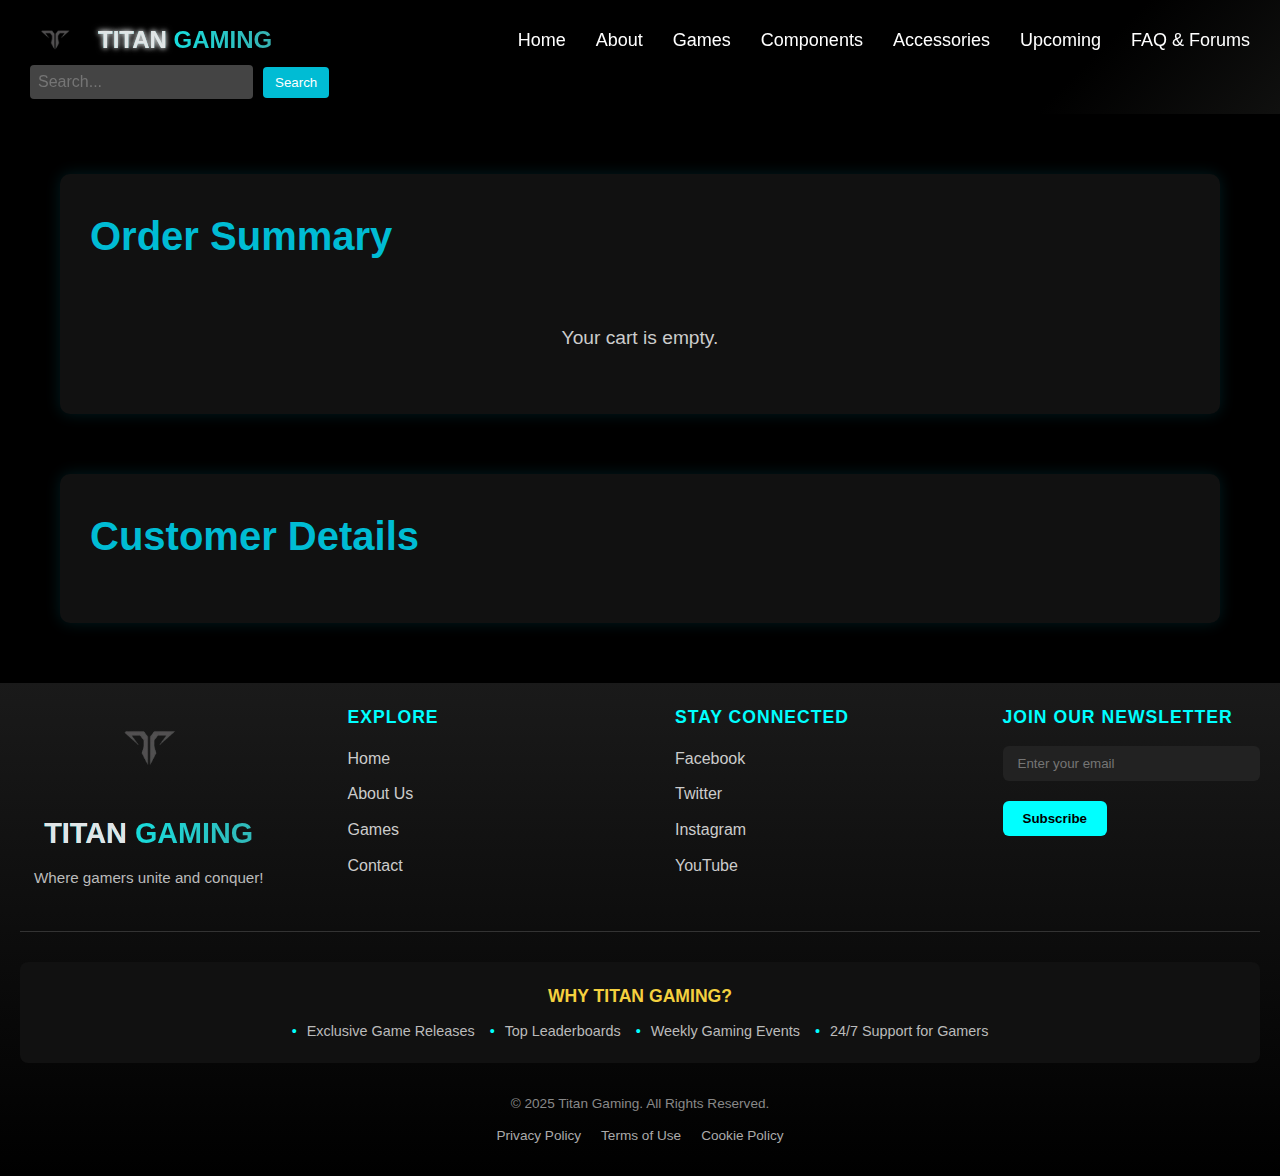
<file: checkout.html>
<!DOCTYPE html>
<html lang="en">
<head>
    <meta charset="UTF-8">
    <meta name="viewport" content="width=device-width, initial-scale=1.0">
    <title>TITAN GAMING</title>
    <link rel="stylesheet" href="./styles/index.css">
    <link rel="stylesheet" href="./styles/checkout.css">
    <link rel="icon" href="./logo/Downpic.cc-2051292272-removebg-preview.png" type="image/png">
    <link rel="manifest" href="manifest.json">
<meta name="theme-color" content="#00ffff">


</head>
<body>
    <header class="gaming-header">
        <!-- Logo Section -->
        <div class="logo">
          <a href="index.html" class="logo-link" aria-label="Go to Home">
            <img src="./logo/Downpic.cc-2051292272-removebg-preview.png" alt="TITAN GAMING Logo" class="logo-img" />
            <h1><span class="titan">TITAN</span> GAMING</h1>
          </a>
        </div>
      
        <!-- Hamburger Menu for Mobile -->
        <button class="hamburger-menu" id="hamburger-menu" aria-label="Toggle navigation menu" aria-expanded="false">
          <span></span>
          <span></span>
          <span></span>
        </button>
      
        <!-- Navigation Menu -->
        <nav class="navbar" id="navbar" aria-label="Main Navigation">
          <ul class="nav-links">
            <li><a href="index.html">Home</a></li>
      
            <li class="dropdown">
              <a href="about.html">About</a>
              <ul class="dropdown-menu">
                <li><a href="about.html#our-mission">Our Mission</a></li>
                <li><a href="about.html#our-services">Our Services</a></li>
                <li><a href="about.html#our-stores">Our Stores</a></li>
                <li><a href="about.html#our-team">Our Team</a></li>
              </ul>
            </li>
      
            <li><a href="games.html">Games</a></li>
            <li><a href="components.html">Components</a></li>
      
            <li class="dropdown">
              <a href="#">Accessories</a>
              <ul class="dropdown-menu">
                <li><a href="consoles.html">Consoles</a></li>
                <li><a href="peripharals.html">Peripharals</a></li>
              </ul>
            </li>
      
            <li><a href="upcoming.html">Upcoming</a></li>
            <li><a href="faq.html">FAQ & Forums</a></li>
          </ul>
        </nav>
      
        <!-- Search Bar -->
        <div class="search-box">
          <input type="text" class="search-input" placeholder="Search..." aria-label="Search this site" />
          <button class="search-btn" aria-label="Submit search">Search</button>
        </div>
        <script>
            const hamburger = document.getElementById("hamburger-menu");
            const navbar = document.getElementById("navbar");
          
            hamburger.addEventListener("click", () => {
              const expanded = hamburger.getAttribute("aria-expanded") === "true";
              hamburger.setAttribute("aria-expanded", !expanded);
              hamburger.classList.toggle("active");
              navbar.classList.toggle("active");
            });
          </script>
          
      </header>
      




      <main class="components-main">
        <!-- Cart Summary Section -->
        <section class="components-section">
          <h2 class="section-heading">Order Summary</h2>
          <div id="checkout-cart-container" class="order-table-container">
            <!-- JavaScript will populate cart summary here -->
          </div>
        </section>
      
        <!-- Customer Details Form -->
        <section class="components-section">
          <h2 class="section-heading">Customer Details</h2>
          <form id="checkout-form" novalidate>
            <div class="form-group">
              <label for="fullname">Full Name</label>
              <input type="text" id="fullname" name="fullname" placeholder="e.g. John Doe" required />
            </div>
      
            <div class="form-group">
              <label for="email">Email Address</label>
              <input type="email" id="email" name="email" placeholder="you@example.com" required />
            </div>
      
            <div class="form-group">
              <label for="phone">Phone Number</label>
              <input type="tel" id="phone" name="phone" placeholder="+94 77 123 4567" required />
            </div>
      
            <div class="form-group">
              <label for="address">Delivery Address</label>
              <textarea id="address" name="address" rows="4" placeholder="123, Street Name, City" required></textarea>
            </div>
      
            <div class="form-group">
              <label for="payment">Payment Method</label>
              <select id="payment" name="payment" required>
                <option value="">-- Select Payment Method --</option>
                <option value="card">Credit / Debit Card</option>
                <option value="cash">Cash on Delivery</option>
              </select>
            </div>
      
            <!-- Card Details Section (Shown only if payment is "card") -->
            <div id="card-details" style="display: none;">
              <div class="form-group">
                <label for="card-number">Card Number</label>
                <input type="text" id="card-number" placeholder="1234 5678 9012 3456" />
              </div>
      
              <div class="form-group">
                <label for="expiry">Expiry Date</label>
                <input type="month" id="expiry" />
              </div>
      
              <div class="form-group">
                <label for="cvv">CVV</label>
                <input type="text" id="cvv" placeholder="123" />
              </div>
            </div>
      
            <div class="checkout-button-container">
              <button type="submit" class="btn-primary">Pay Now</button>
            </div>
          </form>
      
          <!-- Confirmation message after payment -->
          <div id="confirmation-message" class="confirmation-message" style="display: none;"></div>
        </section>
      </main>
      
      <!-- Toast Notification -->
      <div id="toast" class="toast-notification"></div>
      
      <!-- Link your JavaScript here -->
      <script src="./scripts/checkout.js"></script>
      



















    <!-- Footer Section -->
    <footer class="advanced-footer">
        <!-- Footer Top Section -->
        <div class="footer-top">
            <div class="footer-brand">
                <a href="./index.html"> <!-- Link to homepage -->
                    <img src="./logo/Downpic.cc-2051292272-removebg-preview.png" alt="Titan Gaming Logo" class="footer-logo">
                </a>
                <h1><span class="titan">TITAN</span> GAMING</h1>
                <p>Where gamers unite and conquer!</p>
            </div>
    
            <!-- Navigation Links -->
            <div class="footer-navigation">
                <h3>Explore</h3>
                <ul>
                    <li><a href="index.html">Home</a></li>
                    <li><a href="about.html">About Us</a></li>
                    <li><a href="games.html">Games</a></li>
                    <li><a href="faq.html">Contact</a></li>
                </ul>
            </div>
        
            <!-- Social Media Section -->
            <div class="footer-social">
                <h3>Stay Connected</h3>
                <ul>
                    <li><a href="#" aria-label="Follow us on Facebook">Facebook</a></li>
                    <li><a href="#" aria-label="Follow us on Twitter">Twitter</a></li>
                    <li><a href="#" aria-label="Follow us on Instagram">Instagram</a></li>
                    <li><a href="#" aria-label="Subscribe to our YouTube channel">YouTube</a></li>
                </ul>
            </div>
        
            <!-- Newsletter Section -->
            <div class="footer-newsletter">
                <h3>Join Our Newsletter</h3>
                <form action="#" method="post">
                    <input type="email" placeholder="Enter your email" aria-label="Email address">
                    <button type="submit">Subscribe</button>
                </form>
            </div>
        </div>
        
        <!-- Middle Section -->
        <div class="footer-middle">
            <div class="features">
                <h3>Why Titan Gaming?</h3>
                <ul>
                    <li>Exclusive Game Releases</li>
                    <li>Top Leaderboards</li>
                    <li>Weekly Gaming Events</li>
                    <li>24/7 Support for Gamers</li>
                </ul>
            </div>
        </div>
        
        <!-- Bottom Section -->
        <div class="footer-bottom">
            <p>&copy; 2025 Titan Gaming. All Rights Reserved.</p>
            <ul class="legal-links">
                <li><a href="#">Privacy Policy</a></li>
                <li><a href="#">Terms of Use</a></li>
                <li><a href="#">Cookie Policy</a></li>
            </ul>
        </div>
    </footer>
   
      
</body>
</html>
</file>
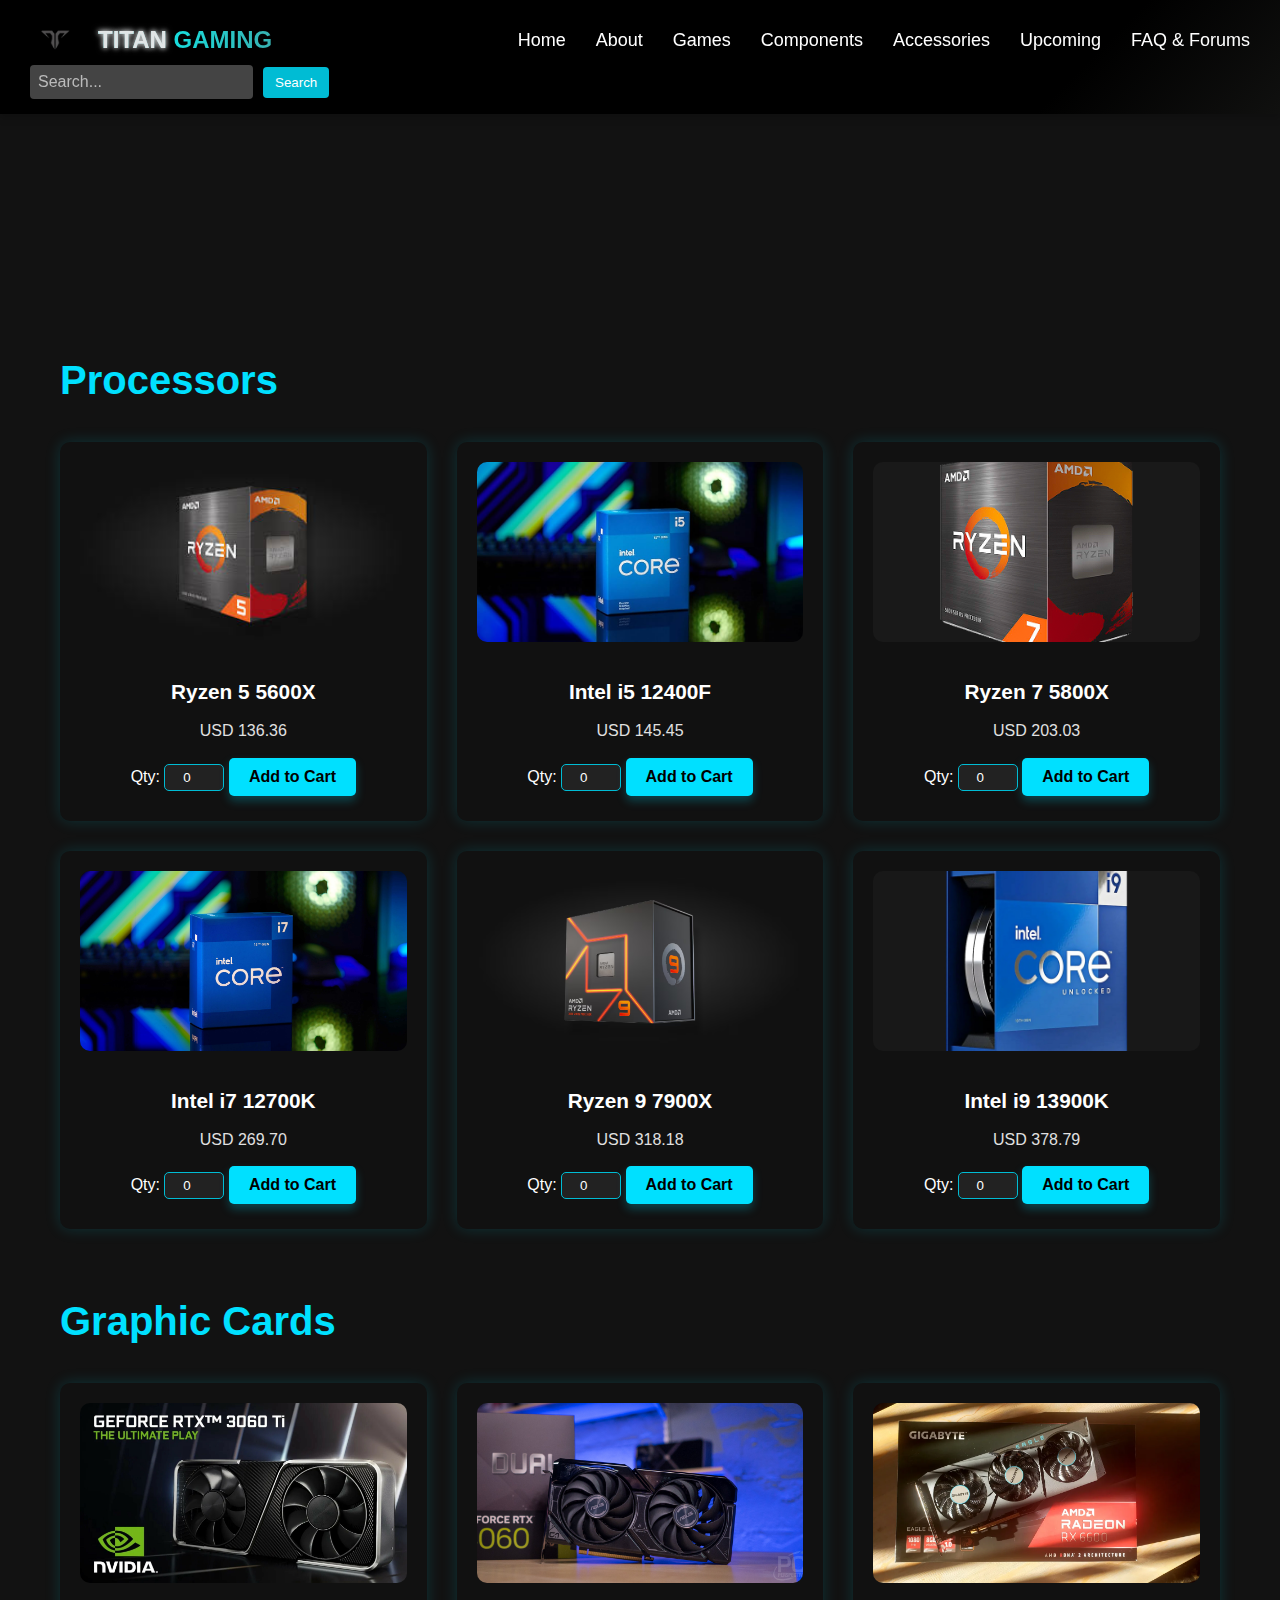
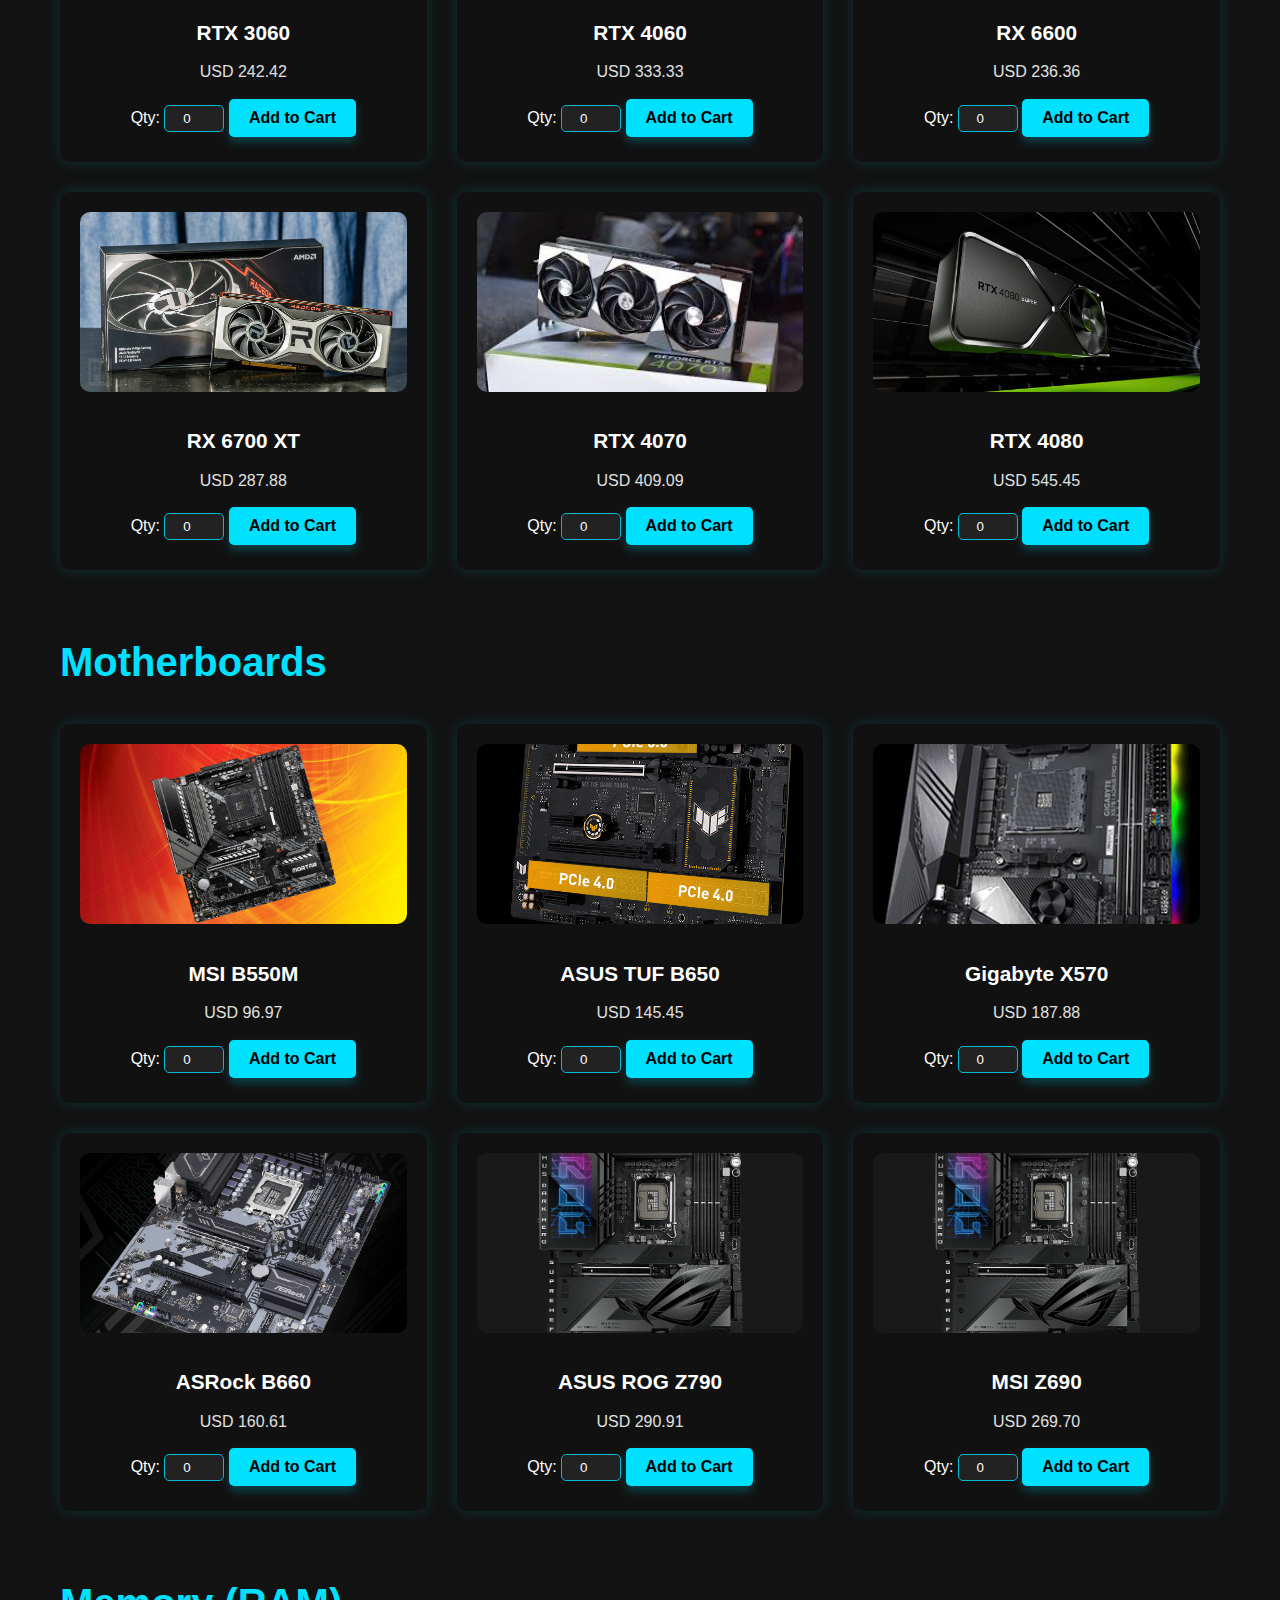
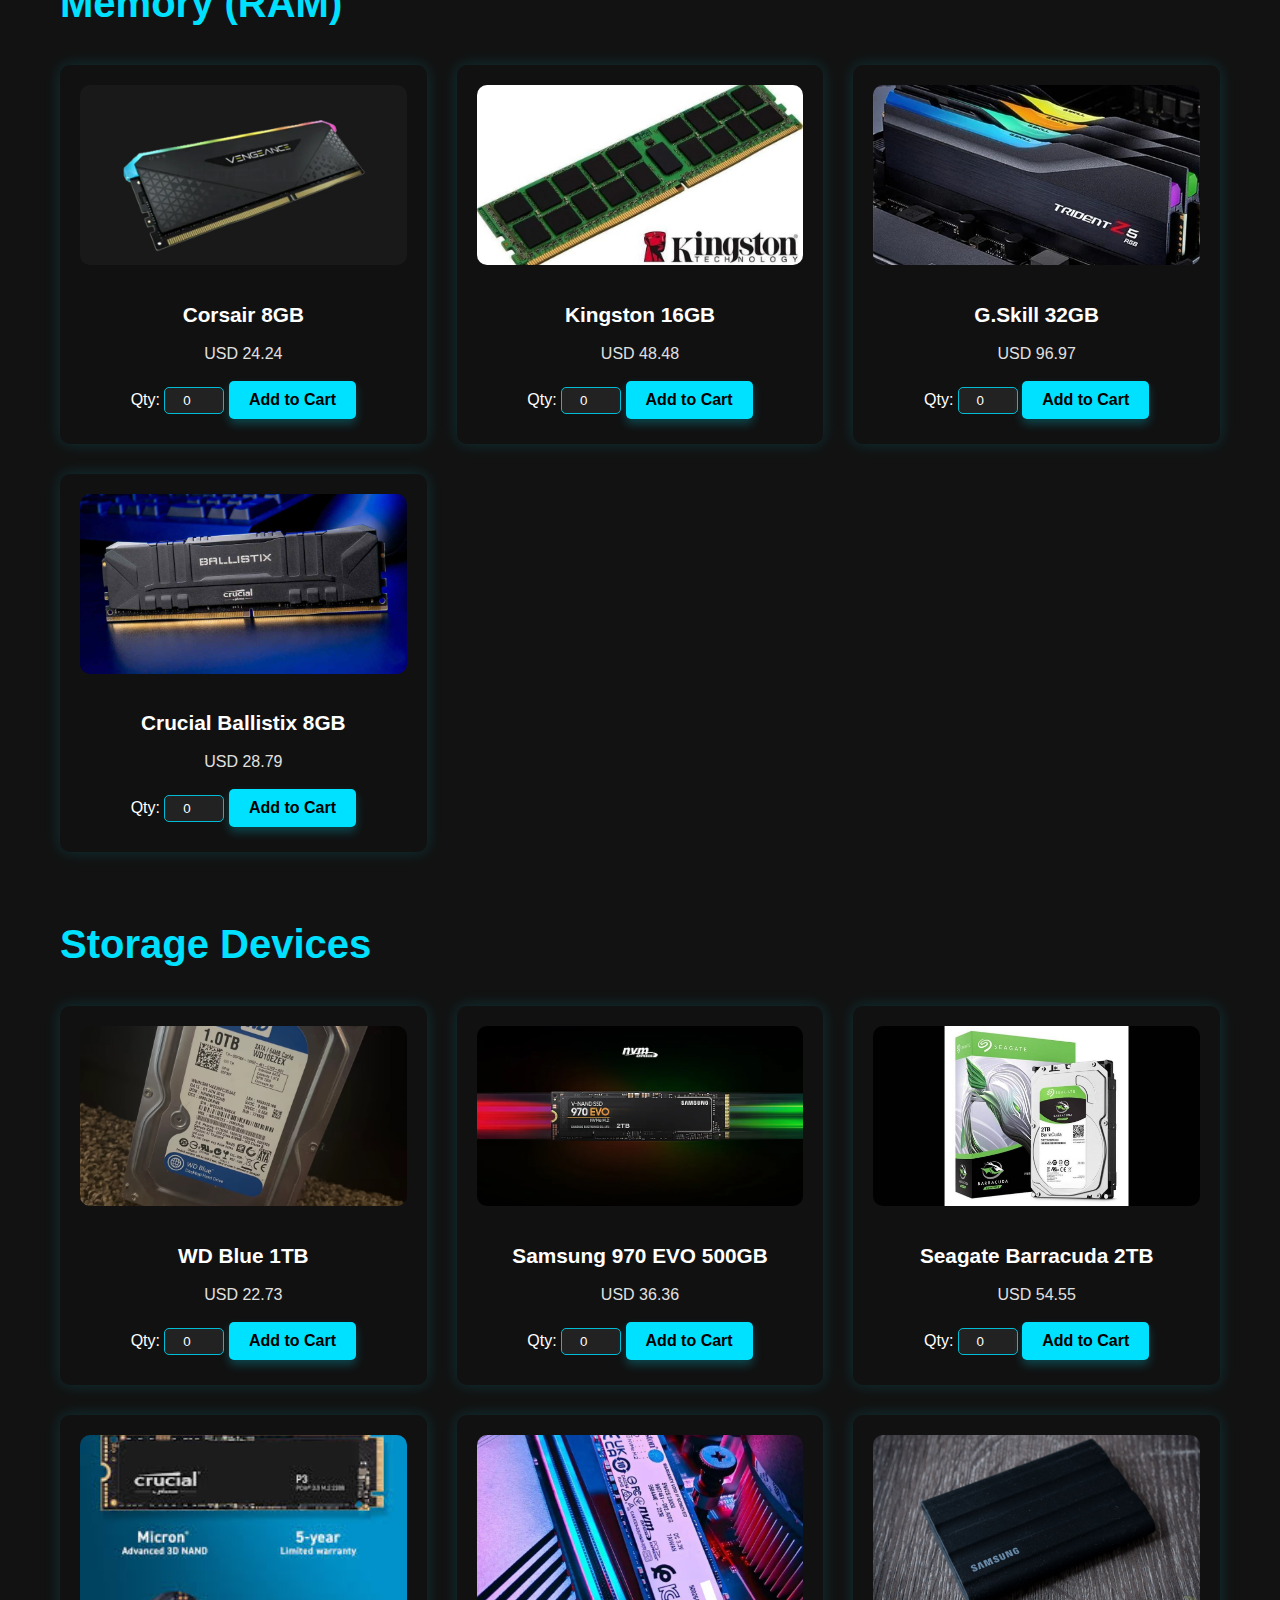
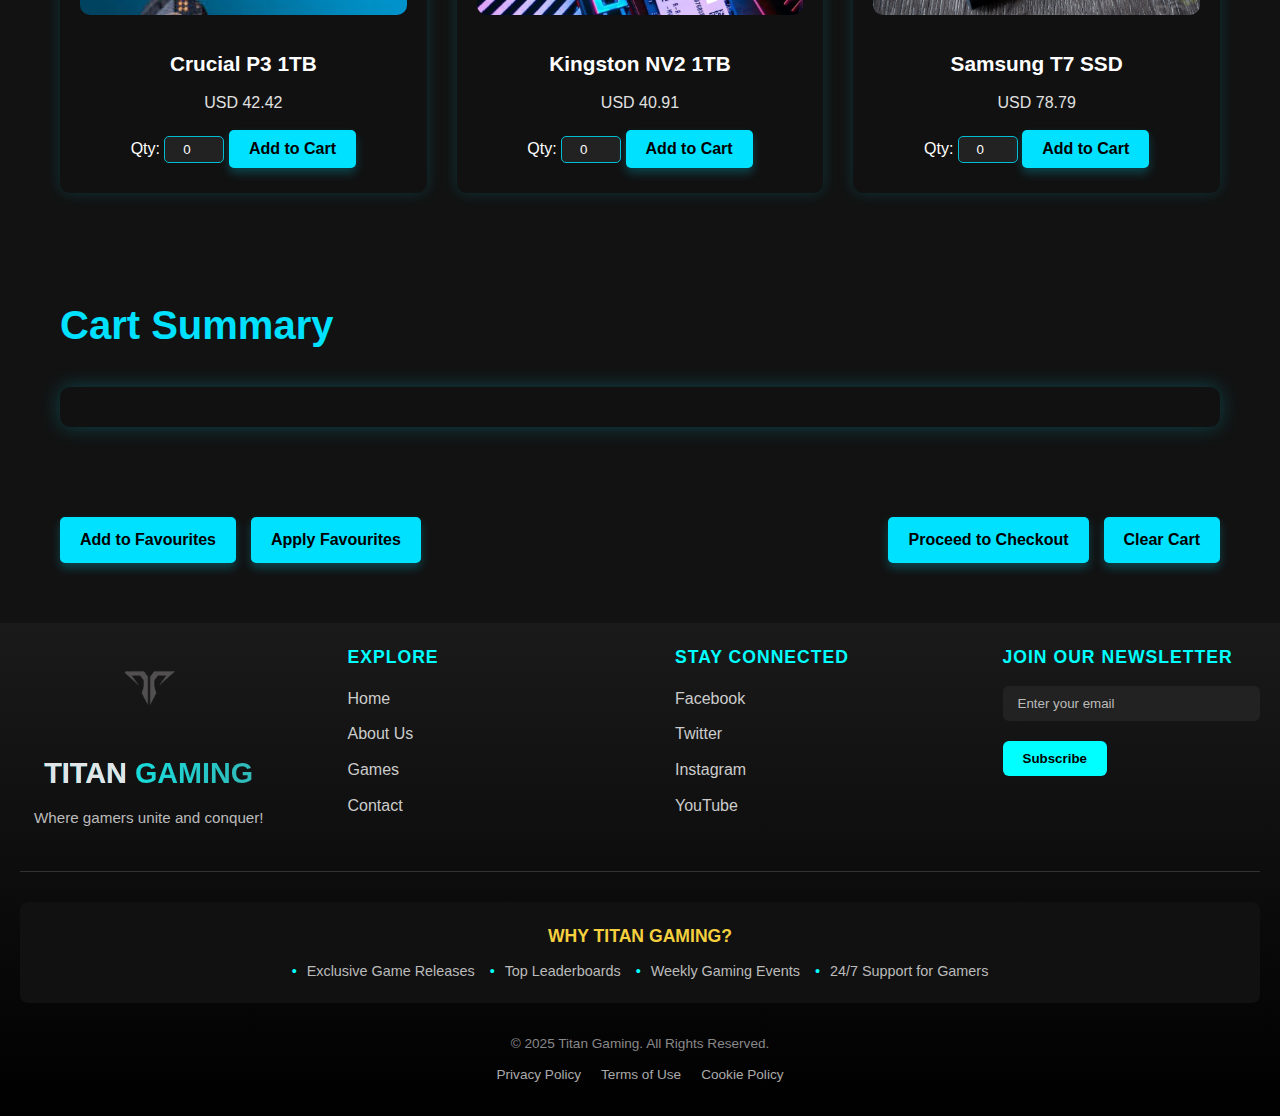
<file: components.html>
<!DOCTYPE html>
<html lang="en">
<head>
    <meta charset="UTF-8">
    <meta name="viewport" content="width=device-width, initial-scale=1.0">
    <title>TITAN GAMING</title>
    <link rel="stylesheet" href="./styles/index.css">
    <link rel="stylesheet" href="./styles/components.css">
    <link rel="icon" href="./logo/Downpic.cc-2051292272-removebg-preview.png" type="image/png">
    <link rel="manifest" href="manifest.json">
<meta name="theme-color" content="#00ffff">

</head>
<body>
  <header class="gaming-header">
    <!-- Logo Section -->
    <div class="logo">
      <a href="index.html" class="logo-link" aria-label="Go to Home">
        <img src="./logo/Downpic.cc-2051292272-removebg-preview.png" alt="TITAN GAMING Logo" class="logo-img">
        <h1><span class="titan">TITAN</span> GAMING</h1>
      </a>
    </div>
  
    <!-- Hamburger Menu for Mobile -->
    <button class="hamburger-menu" id="hamburger-menu" aria-label="Toggle navigation menu" aria-expanded="false">
      <span></span>
      <span></span>
      <span></span>
    </button>
  
    <!-- Navigation Menu -->
    <nav class="navbar" id="navbar" aria-label="Main Navigation">
      <ul class="nav-links">
        <li><a href="index.html">Home</a></li>
  
        <li class="dropdown">
          <a href="about.html">About</a>
          <ul class="dropdown-menu">
            <li><a href="about.html#our-mission">Our Mission</a></li>
            <li><a href="about.html#our-services">Our Services</a></li>
            <li><a href="about.html#our-stores">Our Stores</a></li>
            <li><a href="about.html#our-team">Our Team</a></li>
          </ul>
        </li>
  
        <li><a href="games.html">Games</a></li>
        <li><a href="components.html">Components</a></li>
  
        <li class="dropdown">
          <a href="#">Accessories</a>
          <ul class="dropdown-menu">
            <li><a href="consoles.html">Consoles</a></li>
            <li><a href="peripharals.html">Peripharals</a></li>
          </ul>
        </li>
  
        <li><a href="upcoming.html">Upcoming</a></li>
        <li><a href="faq.html">FAQ & Forums</a></li>
      </ul>
    </nav>
  
    <!-- Search Bar -->
    <div class="search-box">
      <input type="text" class="search-input" placeholder="Search..." aria-label="Search this site">
      <button class="search-btn" aria-label="Submit search">Search</button>
    </div>
    <script>
        const hamburger = document.getElementById("hamburger-menu");
        const navbar = document.getElementById("navbar");
      
        hamburger.addEventListener("click", () => {
          const expanded = hamburger.getAttribute("aria-expanded") === "true";
          hamburger.setAttribute("aria-expanded", !expanded);
          hamburger.classList.toggle("active");
          navbar.classList.toggle("active");
        });
      </script>
      
  </header>



<section class="store-introduction">
  <div class="container">
    <div class="intro-content">
      <h2>Gear Up Your Setup</h2>
      <p>Choose your parts. Build your dream rig. Game without limits.</p>
    </div>
  </div>
</section>




<main class="components-main">
<!-- Processors -->
<section class="components-section">
  <h2 class="section-heading">Processors</h2>
  <div class="components-grid">
    <div class="component-card" data-name="Ryzen 5 5600X" data-price="136.36">
      <img src="./Processors/Ryzen%205%205600x.jpg" alt="Ryzen 5 5600X">
      <h3>Ryzen 5 5600X</h3>
      <p>USD 136.36</p>
      <label>Qty: <input type="number" min="0" value="0" class="qty-input"></label>
      <button class="btn-primary add-to-cart">Add to Cart</button>
    </div>
    <div class="component-card" data-name="Intel i5 12400F" data-price="145.45">
      <img src="./Processors/Intel%20i5%2012400F.jpg" alt="Intel i5 12400F">
      <h3>Intel i5 12400F</h3>
      <p>USD 145.45</p>
      <label>Qty: <input type="number" min="0" value="0" class="qty-input"></label>
      <button class="btn-primary add-to-cart">Add to Cart</button>
    </div>
    <div class="component-card" data-name="Ryzen 7 5800X" data-price="203.03">
      <img src="./Processors/AMD-RYZEN-7-5800X.png" alt="Ryzen 7 5800X">
      <h3>Ryzen 7 5800X</h3>
      <p>USD 203.03</p>
      <label>Qty: <input type="number" min="0" value="0" class="qty-input"></label>
      <button class="btn-primary add-to-cart">Add to Cart</button>
    </div>
    <div class="component-card" data-name="Intel i7 12700K" data-price="269.70">
      <img src="./Processors/Intel%20i7%2012700K.jpg" alt="Intel i7 12700K">
      <h3>Intel i7 12700K</h3>
      <p>USD 269.70</p>
      <label>Qty: <input type="number" min="0" value="0" class="qty-input"></label>
      <button class="btn-primary add-to-cart">Add to Cart</button>
    </div>
    <div class="component-card" data-name="Ryzen 9 7900X" data-price="318.18">
      <img src="./Processors/Ryzen%209%207900X.avif" alt="Ryzen 9 7900X">
      <h3>Ryzen 9 7900X</h3>
      <p>USD 318.18</p>
      <label>Qty: <input type="number" min="0" value="0" class="qty-input"></label>
      <button class="btn-primary add-to-cart">Add to Cart</button>
    </div>
    <div class="component-card" data-name="Intel i9 13900K" data-price="378.79">
     <img src="./Processors/Intel%20i9%2013900K.jpg" alt="Intel i9 13900K">
      <h3>Intel i9 13900K</h3>
      <p>USD 378.79</p>
      <label>Qty: <input type="number" min="0" value="0" class="qty-input"></label>
      <button class="btn-primary add-to-cart">Add to Cart</button>
    </div>
  </div>
</section>


<section class="components-section">
  <h2 class="section-heading">Graphic Cards</h2>
  <div class="components-grid">
    <div class="component-card" data-name="RTX 3060" data-price="242.42">
      <img src="./graphic%20cards/RTX%203060.jpeg" alt="RTX 3060">
      <h3>RTX 3060</h3>
      <p>USD 242.42</p>
      <label>Qty: <input type="number" min="0" value="0" class="qty-input"></label>
      <button class="btn-primary add-to-cart">Add to Cart</button>
    </div>
    <div class="component-card" data-name="RTX 4060" data-price="333.33">
      <img src="./graphic%20cards/RTX%204060.jpg" alt="RTX 4060">
      <h3>RTX 4060</h3>
      <p>USD 333.33</p>
      <label>Qty: <input type="number" min="0" value="0" class="qty-input"></label>
      <button class="btn-primary add-to-cart">Add to Cart</button>
    </div>
    <div class="component-card" data-name="RX 6600" data-price="236.36">
      <img src="./graphic%20cards/AMDRX6600_Hero.webp" alt="RX 6600">
      <h3>RX 6600</h3>
      <p>USD 236.36</p>
      <label>Qty: <input type="number" min="0" value="0" class="qty-input"></label>
      <button class="btn-primary add-to-cart">Add to Cart</button>
    </div>
    <div class="component-card" data-name="RX 6700 XT" data-price="287.88">
      <img src="./graphic%20cards/RX%206700%20XT.webp" alt="RX 6700 XT">
      <h3>RX 6700 XT</h3>
      <p>USD 287.88</p>
      <label>Qty: <input type="number" min="0" value="0" class="qty-input"></label>
      <button class="btn-primary add-to-cart">Add to Cart</button>
    </div>
    <div class="component-card" data-name="RTX 4070" data-price="409.09">
      <img src="./graphic%20cards/RTX%204070.jpg" alt="RTX 4070">
      <h3>RTX 4070</h3>
      <p>USD 409.09</p>
      <label>Qty: <input type="number" min="0" value="0" class="qty-input"></label>
      <button class="btn-primary add-to-cart">Add to Cart</button>
    </div>
    <div class="component-card" data-name="RTX 4080" data-price="545.45">
     <img src="./graphic%20cards/RTX%204080.jpg" alt="RTX 4080">
      <h3>RTX 4080</h3>
      <p>USD 545.45</p>
      <label>Qty: <input type="number" min="0" value="0" class="qty-input"></label>
      <button class="btn-primary add-to-cart">Add to Cart</button>
    </div>
  </div>
</section>



<section class="components-section">
  <h2 class="section-heading">Motherboards</h2>
  <div class="components-grid">
    <div class="component-card" data-name="MSI B550M" data-price="96.97">
      <img src="./motherboards/MSI%20B550M.jpg" alt="MSI B550M">
      <h3>MSI B550M</h3>
      <p>USD 96.97</p>
      <label>Qty: <input type="number" min="0" value="0" class="qty-input"></label>
      <button class="btn-primary add-to-cart">Add to Cart</button>
    </div>
    <div class="component-card" data-name="ASUS TUF B650" data-price="145.45">
      <img src="./motherboards/ASUS%20TUF%20B650.jpg" alt="ASUS TUF B650">
      <h3>ASUS TUF B650</h3>
      <p>USD 145.45</p>
      <label>Qty: <input type="number" min="0" value="0" class="qty-input"></label>
      <button class="btn-primary add-to-cart">Add to Cart</button>
    </div>
    <div class="component-card" data-name="Gigabyte X570" data-price="187.88">
      <img src="./motherboards/Gigabyte%20X570.jpg" alt="Gigabyte X570">
      <h3>Gigabyte X570</h3>
      <p>USD 187.88</p>
      <label>Qty: <input type="number" min="0" value="0" class="qty-input"></label>
      <button class="btn-primary add-to-cart">Add to Cart</button>
    </div>
    <div class="component-card" data-name="ASRock B660" data-price="160.61">
      <img src="./motherboards/ASRock%20B660.png" alt="ASRock B660">
      <h3>ASRock B660</h3>
      <p>USD 160.61</p>
      <label>Qty: <input type="number" min="0" value="0" class="qty-input"></label>
      <button class="btn-primary add-to-cart">Add to Cart</button>
    </div>
    <div class="component-card" data-name="ASUS ROG Z790" data-price="290.91">
      <img src="./motherboards/ASUS%20ROG%20Z790.png" alt="ASUS ROG Z790">
      <h3>ASUS ROG Z790</h3>
      <p>USD 290.91</p>
      <label>Qty: <input type="number" min="0" value="0" class="qty-input"></label>
      <button class="btn-primary add-to-cart">Add to Cart</button>
    </div>
    <div class="component-card" data-name="MSI Z690" data-price="269.70">
      <img src="./motherboards/ASUS%20ROG%20Z790.png" alt="MSI Z690">
      <h3>MSI Z690</h3>
      <p>USD 269.70</p>
      <label>Qty: <input type="number" min="0" value="0" class="qty-input"></label>
      <button class="btn-primary add-to-cart">Add to Cart</button>
    </div>
  </div>
</section>

<section class="components-section">
  <h2 class="section-heading">Memory (RAM)</h2>
  <div class="components-grid">
    <div class="component-card" data-name="Corsair 8GB" data-price="24.24">
      <img src="./ram/Corsair%208GB.jpg" alt="Corsair 8GB">
      <h3>Corsair 8GB</h3>
      <p>USD 24.24</p>
      <label>Qty: <input type="number" min="0" value="0" class="qty-input"></label>
      <button class="btn-primary add-to-cart">Add to Cart</button>
    </div>
    <div class="component-card" data-name="Kingston 16GB" data-price="48.48">
      <img src="./ram/Kingston%2016GB.jpg" alt="Kingston 16GB">
      <h3>Kingston 16GB</h3>
      <p>USD 48.48</p>
      <label>Qty: <input type="number" min="0" value="0" class="qty-input"></label>
      <button class="btn-primary add-to-cart">Add to Cart</button>
    </div>
    <div class="component-card" data-name="G.Skill 32GB" data-price="96.97">
     <img src="./ram/G.Skill%2032GB.webp" alt="G.Skill 32GB">
      <h3>G.Skill 32GB</h3>
      <p>USD 96.97</p>
      <label>Qty: <input type="number" min="0" value="0" class="qty-input"></label>
      <button class="btn-primary add-to-cart">Add to Cart</button>
    </div>
    <div class="component-card" data-name="Crucial Ballistix 8GB" data-price="28.79">
      <img src="./ram/Crucial%20Ballistix%208GB.jpg" alt="Crucial Ballistix 8GB">
      <h3>Crucial Ballistix 8GB</h3>
      <p>USD 28.79</p>
      <label>Qty: <input type="number" min="0" value="0" class="qty-input"></label>
      <button class="btn-primary add-to-cart">Add to Cart</button>
    </div>
  </div>
</section>

  
<section class="components-section">
  <h2 class="section-heading">Storage Devices</h2>
  <div class="components-grid">
    <div class="component-card" data-name="WD Blue 1TB" data-price="22.73">
      <img src="./storage%20devices/WD%20Blue%201TB.webp" alt="WD Blue 1TB">
      <h3>WD Blue 1TB</h3>
      <p>USD 22.73</p>
      <label>Qty: <input type="number" min="0" value="0" class="qty-input"></label>
      <button class="btn-primary add-to-cart">Add to Cart</button>
    </div>
    <div class="component-card" data-name="Samsung 970 EVO 500GB" data-price="36.36">
      <img src="./storage%20devices/Samsung%20970%20EVO%20500GB.webp" alt="Samsung 970 EVO 500GB">
      <h3>Samsung 970 EVO 500GB</h3>
      <p>USD 36.36</p>
      <label>Qty: <input type="number" min="0" value="0" class="qty-input"></label>
      <button class="btn-primary add-to-cart">Add to Cart</button>
    </div>
    <div class="component-card" data-name="Seagate Barracuda 2TB" data-price="54.55">
      <img src="./storage%20devices/Seagate%20Barracuda%202TB.jpg" alt="Seagate Barracuda 2TB">
      <h3>Seagate Barracuda 2TB</h3>
      <p>USD 54.55</p>
      <label>Qty: <input type="number" min="0" value="0" class="qty-input"></label>
      <button class="btn-primary add-to-cart">Add to Cart</button>
    </div>
    <div class="component-card" data-name="Crucial P3 1TB" data-price="42.42">
      <img src="./storage%20devices/Crucial%20P3%201TB.jpg" alt="Crucial P3 1TB">
      <h3>Crucial P3 1TB</h3>
      <p>USD 42.42</p>
      <label>Qty: <input type="number" min="0" value="0" class="qty-input"></label>
      <button class="btn-primary add-to-cart">Add to Cart</button>
    </div>
    <div class="component-card" data-name="Kingston NV2 1TB" data-price="40.91">
      <img src="./storage%20devices/Kingston%20NV2%201TB.jpg" alt="Kingston NV2 1TB">
      <h3>Kingston NV2 1TB</h3>
      <p>USD 40.91</p>
      <label>Qty: <input type="number" min="0" value="0" class="qty-input"></label>
      <button class="btn-primary add-to-cart">Add to Cart</button>
    </div>
    <div class="component-card" data-name="Samsung T7 SSD" data-price="78.79">
      <img src="./storage%20devices/Samsung%20T7%20SSD.jpg" alt="Samsung T7 SSD">
      <h3>Samsung T7 SSD</h3>
      <p>USD 78.79</p>
      <label>Qty: <input type="number" min="0" value="0" class="qty-input"></label>
      <button class="btn-primary add-to-cart">Add to Cart</button>
    </div>
  </div>
</section>



  <section class="cart-summary-section">
    <h2 class="section-heading">Cart Summary</h2>
    <div id="cart-table-container" class="order-table-container">
      <!-- Cart table will be injected by JavaScript -->
    </div>
  </section>

<div class="checkout-buttons-split">
  <div class="left-buttons">
    <button class="btn-primary" onclick="saveToFavourites()">Add to Favourites</button>
    <button class="btn-primary" onclick="applyFavourites()">Apply Favourites</button>
  </div>
  <div class="right-buttons">
    <a href="checkout.html" class="btn-primary">Proceed to Checkout</a>
    <button class="btn-primary" onclick="clearCart()">Clear Cart</button>
  </div>
</div>

  
  </main>
  








    <!-- Footer Section -->
    <footer class="advanced-footer">
        <!-- Footer Top Section -->
        <div class="footer-top">
            <div class="footer-brand">
                <a href="./index.html"> <!-- Link to homepage -->
                    <img src="./logo/Downpic.cc-2051292272-removebg-preview.png" alt="Titan Gaming Logo" class="footer-logo">
                </a>
                <h1><span class="titan">TITAN</span> GAMING</h1>
                <p>Where gamers unite and conquer!</p>
            </div>
    
            <!-- Navigation Links -->
            <div class="footer-navigation">
                <h3>Explore</h3>
                <ul>
                    <li><a href="index.html">Home</a></li>
                    <li><a href="about.html">About Us</a></li>
                    <li><a href="games.html">Games</a></li>
                    <li><a href="faq.html">Contact</a></li>
                </ul>
            </div>
        
            <!-- Social Media Section -->
            <div class="footer-social">
                <h3>Stay Connected</h3>
                <ul>
                    <li><a href="#" aria-label="Follow us on Facebook">Facebook</a></li>
                    <li><a href="#" aria-label="Follow us on Twitter">Twitter</a></li>
                    <li><a href="#" aria-label="Follow us on Instagram">Instagram</a></li>
                    <li><a href="#" aria-label="Subscribe to our YouTube channel">YouTube</a></li>
                </ul>
            </div>
        
            <!-- Newsletter Section -->
            <div class="footer-newsletter">
                <h3>Join Our Newsletter</h3>
                <form action="#" method="post">
                    <input type="email" placeholder="Enter your email" aria-label="Email address">
                    <button type="submit">Subscribe</button>
                </form>
            </div>
        </div>
        
        <!-- Middle Section -->
        <div class="footer-middle">
            <div class="features">
                <h3>Why Titan Gaming?</h3>
                <ul>
                    <li>Exclusive Game Releases</li>
                    <li>Top Leaderboards</li>
                    <li>Weekly Gaming Events</li>
                    <li>24/7 Support for Gamers</li>
                </ul>
            </div>
        </div>
        
        <!-- Bottom Section -->
        <div class="footer-bottom">
            <p>&copy; 2025 Titan Gaming. All Rights Reserved.</p>
            <ul class="legal-links">
                <li><a href="#">Privacy Policy</a></li>
                <li><a href="#">Terms of Use</a></li>
                <li><a href="#">Cookie Policy</a></li>
            </ul>
        </div>
    </footer>
  <div id="toast" class="toast-notification"></div>

  <script src="./scripts/components.js"></script>
   
</body>
</html>
</file>
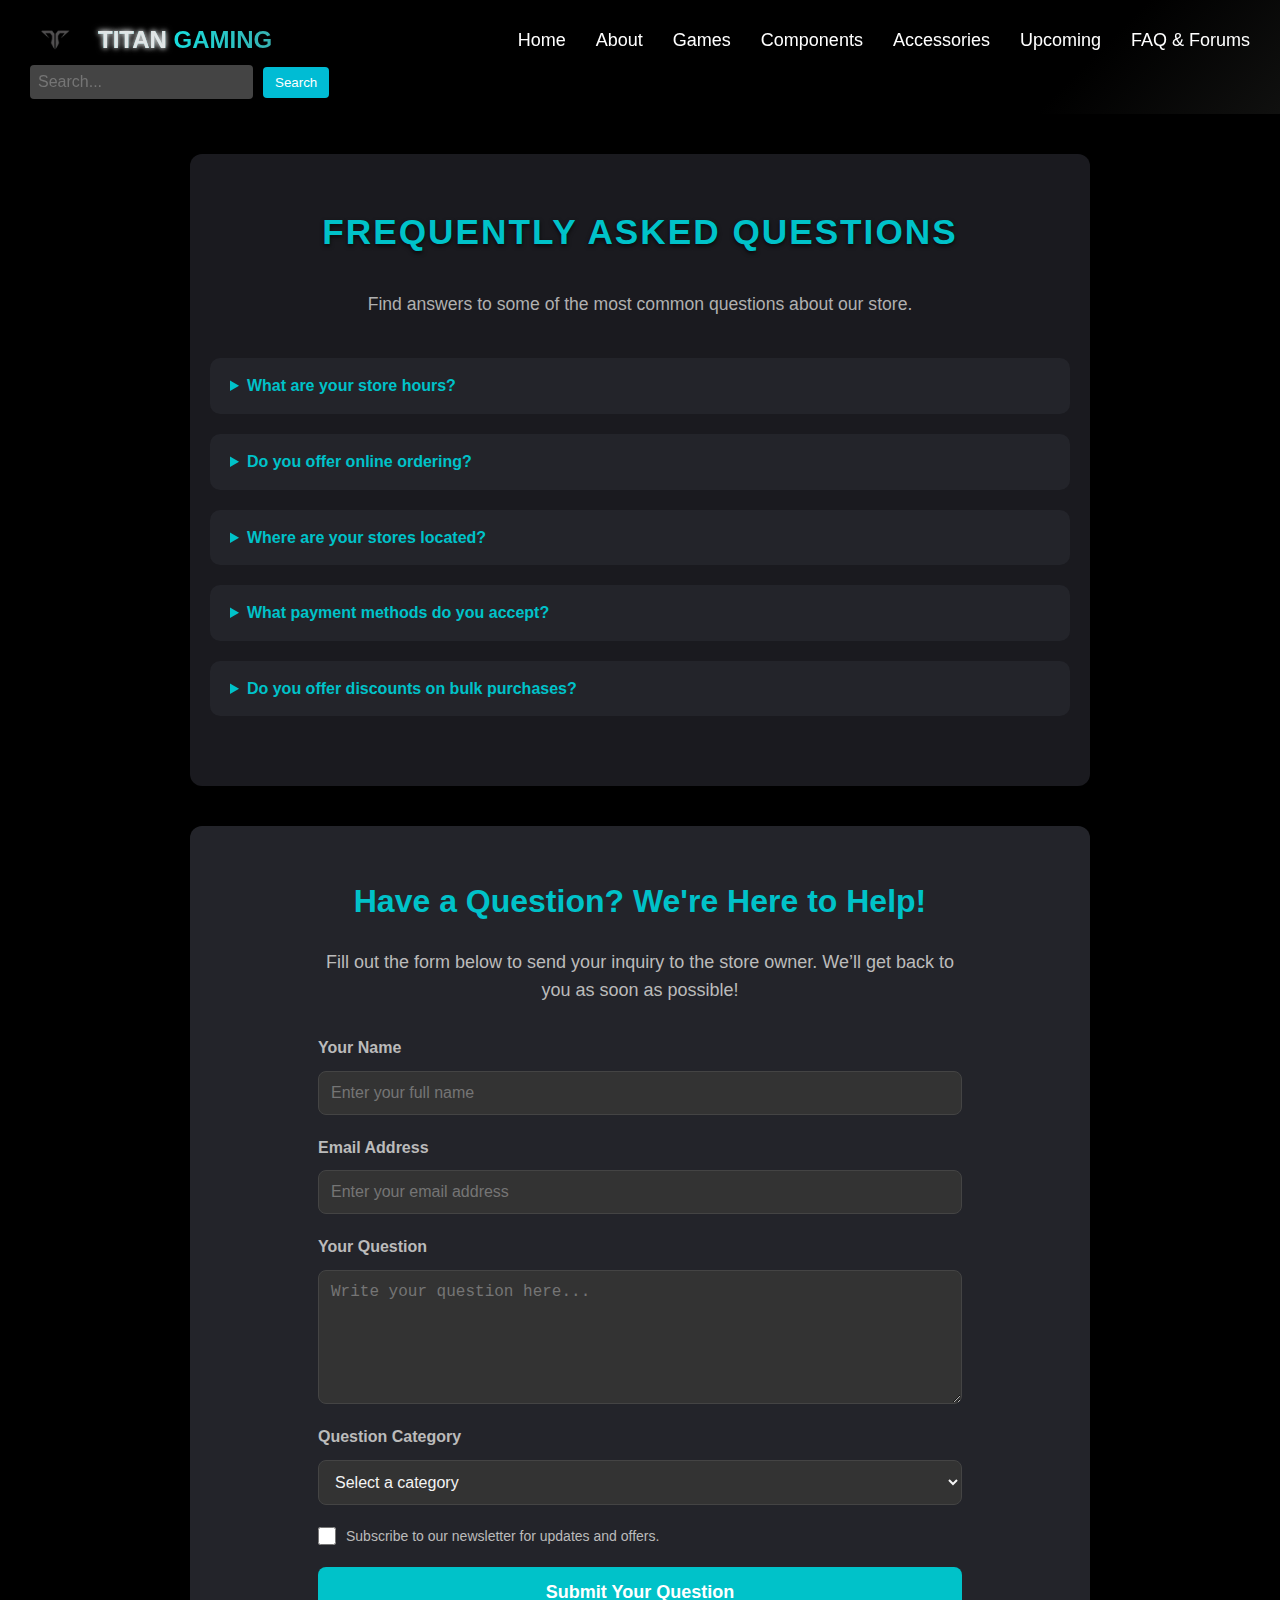
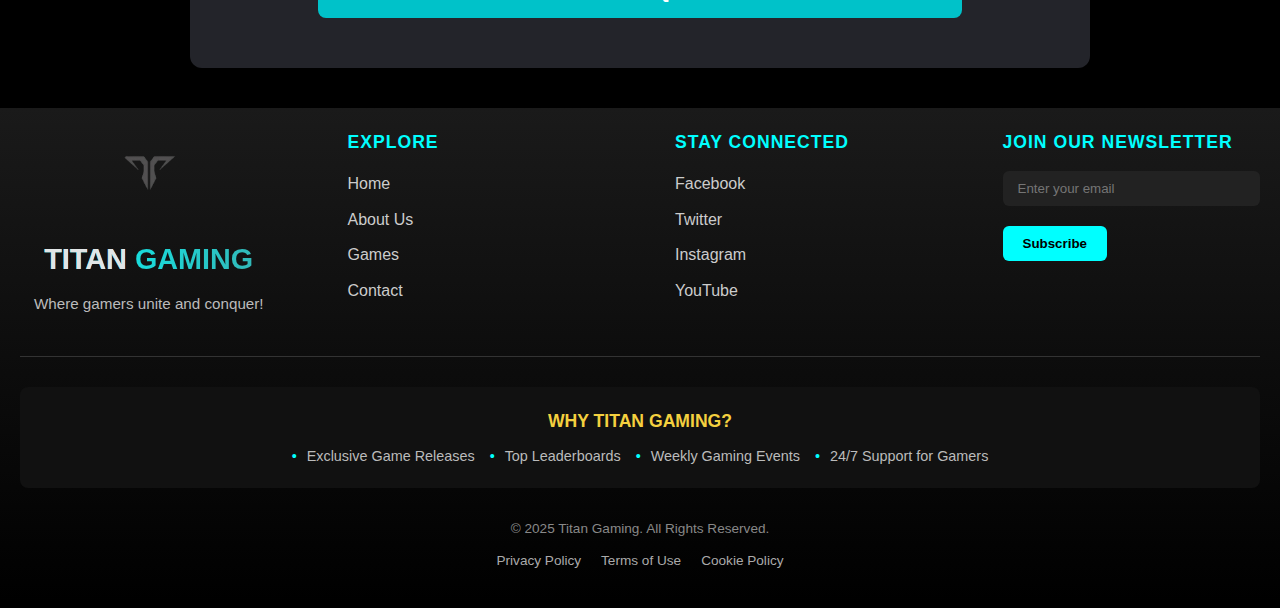
<file: faq.html>
<!DOCTYPE html>
<html lang="en">
<head>
    <meta charset="UTF-8">
    <meta name="viewport" content="width=device-width, initial-scale=1.0">
    <title>TITAN GAMING</title>
    <link rel="stylesheet" href="./styles/index.css">
    <link rel="stylesheet" href="./styles/faq.css">
    <link rel="icon" href="./logo/Downpic.cc-2051292272-removebg-preview.png" type="image/png">
    <link rel="manifest" href="manifest.json">
<meta name="theme-color" content="#00ffff">

</head>
<body>
    <header class="gaming-header">
        <!-- Logo Section -->
        <div class="logo">
          <a href="index.html" class="logo-link" aria-label="Go to Home">
            <img src="./logo/Downpic.cc-2051292272-removebg-preview.png" alt="TITAN GAMING Logo" class="logo-img" />
            <h1><span class="titan">TITAN</span> GAMING</h1>
          </a>
        </div>
      
        <!-- Hamburger Menu for Mobile -->
        <button class="hamburger-menu" id="hamburger-menu" aria-label="Toggle navigation menu" aria-expanded="false">
          <span></span>
          <span></span>
          <span></span>
        </button>
      
        <!-- Navigation Menu -->
        <nav class="navbar" id="navbar" aria-label="Main Navigation">
          <ul class="nav-links">
            <li><a href="index.html">Home</a></li>
      
            <li class="dropdown">
              <a href="about.html">About</a>
              <ul class="dropdown-menu">
                <li><a href="about.html#our-mission">Our Mission</a></li>
                <li><a href="about.html#our-services">Our Services</a></li>
                <li><a href="about.html#our-stores">Our Stores</a></li>
                <li><a href="about.html#our-team">Our Team</a></li>
              </ul>
            </li>
      
            <li><a href="games.html">Games</a></li>
            <li><a href="components.html">Components</a></li>
      
            <li class="dropdown">
              <a href="#">Accessories</a>
              <ul class="dropdown-menu">
                <li><a href="consoles.html">Consoles</a></li>
                <li><a href="peripharals.html">Peripharals</a></li>
              </ul>
            </li>
      
            <li><a href="upcoming.html">Upcoming</a></li>
            <li><a href="faq.html">FAQ & Forums</a></li>
          </ul>
        </nav>
      
        <!-- Search Bar -->
        <div class="search-box">
          <input type="text" class="search-input" placeholder="Search..." aria-label="Search this site" />
          <button class="search-btn" aria-label="Submit search">Search</button>
        </div>
        <script>
            const hamburger = document.getElementById("hamburger-menu");
            const navbar = document.getElementById("navbar");
          
            hamburger.addEventListener("click", () => {
              const expanded = hamburger.getAttribute("aria-expanded") === "true";
              hamburger.setAttribute("aria-expanded", !expanded);
              hamburger.classList.toggle("active");
              navbar.classList.toggle("active");
            });
          </script>
          
      </header>




<!-- FAQ Section -->
<section class="faq-section">
    <h2 class="faq-title">Frequently Asked Questions</h2>
    <p class="faq-description">Find answers to some of the most common questions about our store.</p>

    <!-- FAQ Items -->
    <details class="faq-item">
        <summary class="faq-question">What are your store hours?</summary>
        <div class="faq-answer">
            Our stores are open daily from 9:00 AM to 9:00 PM.
        </div>
    </details>

    <details class="faq-item">
        <summary class="faq-question">Do you offer online ordering?</summary>
        <div class="faq-answer">
            Yes, we offer online ordering for select products. Visit our website to place an order.
        </div>
    </details>

    <details class="faq-item">
        <summary class="faq-question">Where are your stores located?</summary>
        <div class="faq-answer">
            Our stores are located in Colombo, Kandy, Galle, Negombo, Jaffna, and Kurunegala.
        </div>
    </details>

    <details class="faq-item">
        <summary class="faq-question">What payment methods do you accept?</summary>
        <div class="faq-answer">
            We accept all major credit/debit cards, as well as mobile payment options like PayPal.
        </div>
    </details>

    <details class="faq-item">
        <summary class="faq-question">Do you offer discounts on bulk purchases?</summary>
        <div class="faq-answer">
            Yes, we offer bulk purchase discounts for large orders. Contact us for more details.
        </div>
    </details>
</section>







<section id="question-form" class="question-form">
    <h2 class="form-title">Have a Question? We're Here to Help!</h2>
    <p class="form-description">Fill out the form below to send your inquiry to the store owner. We’ll get back to you as soon as possible!</p>

    <form class="form-content" action="#" method="post">
        <div class="form-group">
            <label for="name" class="label-text">Your Name</label>
            <input type="text" id="name" name="name" class="form-input" placeholder="Enter your full name" required />
        </div>

        <div class="form-group">
            <label for="email" class="label-text">Email Address</label>
            <input type="email" id="email" name="email" class="form-input" placeholder="Enter your email address" required />
        </div>

        <div class="form-group">
            <label for="question" class="label-text">Your Question</label>
            <textarea id="question" name="question" class="form-textarea" placeholder="Write your question here..." rows="6" required></textarea>
        </div>

        <div class="form-group">
            <label for="question-category" class="label-text">Question Category</label>
            <select id="question-category" name="category" class="form-select" required>
                <option value="" disabled selected>Select a category</option>
                <option value="general">General Inquiry</option>
                <option value="product">Product Information</option>
                <option value="service">Service Inquiry</option>
                <option value="order">Order Related</option>
            </select>
        </div>

        <div class="form-group">
            <label class="checkbox-label">
                <input type="checkbox" id="newsletter" name="newsletter" class="form-checkbox" />
                Subscribe to our newsletter for updates and offers.
            </label>
        </div>

        <button type="submit" class="submit-button">Submit Your Question</button>
    </form>
</section>

















  <!-- Footer Section -->
  <footer class="advanced-footer">
    <!-- Footer Top Section -->
    <div class="footer-top">
        <div class="footer-brand">
            <a href="./index.html"> <!-- Link to homepage -->
                <img src="./logo/Downpic.cc-2051292272-removebg-preview.png" alt="Titan Gaming Logo" class="footer-logo">
            </a>
            <h1><span class="titan">TITAN</span> GAMING</h1>
            <p>Where gamers unite and conquer!</p>
        </div>

        <!-- Navigation Links -->
        <div class="footer-navigation">
            <h3>Explore</h3>
            <ul>
                <li><a href="index.html">Home</a></li>
                <li><a href="about.html">About Us</a></li>
                <li><a href="games.html">Games</a></li>
                <li><a href="faq.html">Contact</a></li>
            </ul>
        </div>
    
        <!-- Social Media Section -->
        <div class="footer-social">
            <h3>Stay Connected</h3>
            <ul>
                <li><a href="#" aria-label="Follow us on Facebook">Facebook</a></li>
                <li><a href="#" aria-label="Follow us on Twitter">Twitter</a></li>
                <li><a href="#" aria-label="Follow us on Instagram">Instagram</a></li>
                <li><a href="#" aria-label="Subscribe to our YouTube channel">YouTube</a></li>
            </ul>
        </div>
    
        <!-- Newsletter Section -->
        <div class="footer-newsletter">
            <h3>Join Our Newsletter</h3>
            <form action="#" method="post">
                <input type="email" placeholder="Enter your email" aria-label="Email address">
                <button type="submit">Subscribe</button>
            </form>
        </div>
    </div>
    
    <!-- Middle Section -->
    <div class="footer-middle">
        <div class="features">
            <h3>Why Titan Gaming?</h3>
            <ul>
                <li>Exclusive Game Releases</li>
                <li>Top Leaderboards</li>
                <li>Weekly Gaming Events</li>
                <li>24/7 Support for Gamers</li>
            </ul>
        </div>
    </div>
    
    <!-- Bottom Section -->
    <div class="footer-bottom">
        <p>&copy; 2025 Titan Gaming. All Rights Reserved.</p>
        <ul class="legal-links">
            <li><a href="#">Privacy Policy</a></li>
            <li><a href="#">Terms of Use</a></li>
            <li><a href="#">Cookie Policy</a></li>
        </ul>
    </div>
</footer>

    
</body>
</html>
</file>
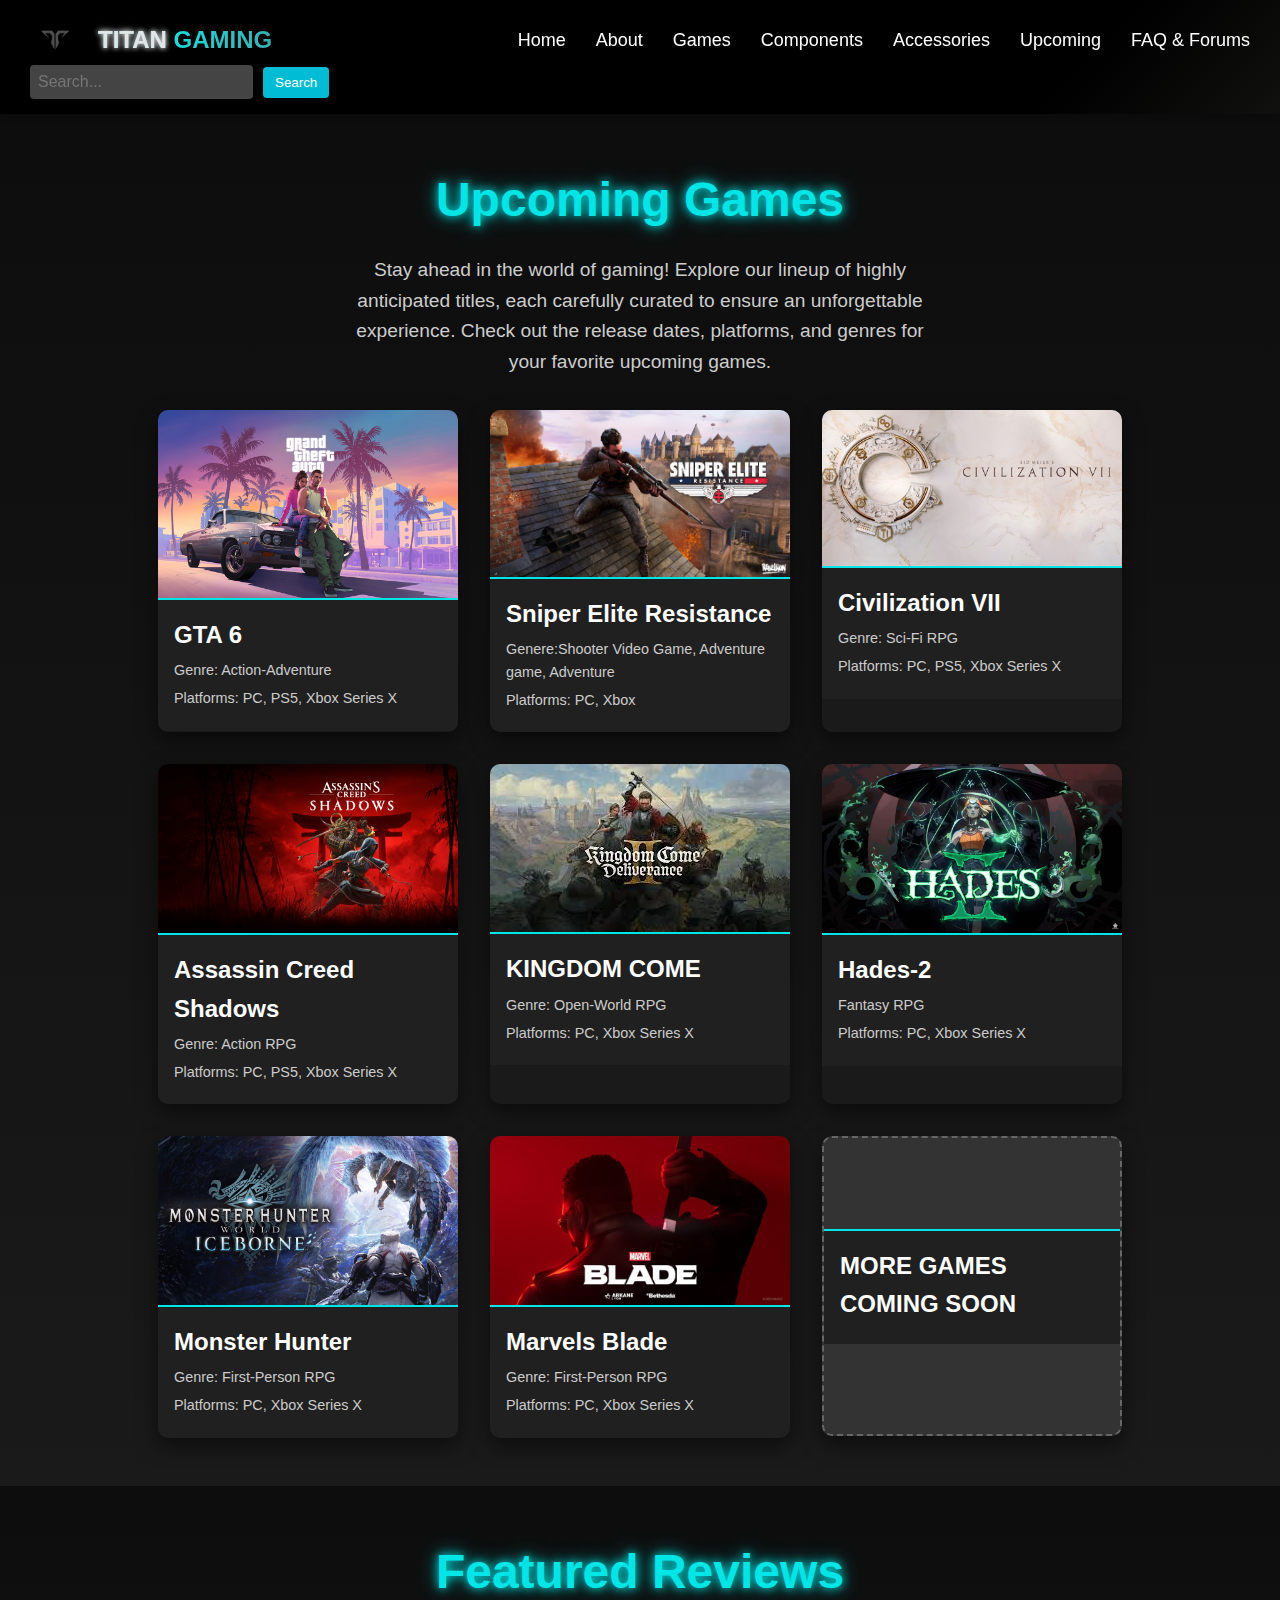
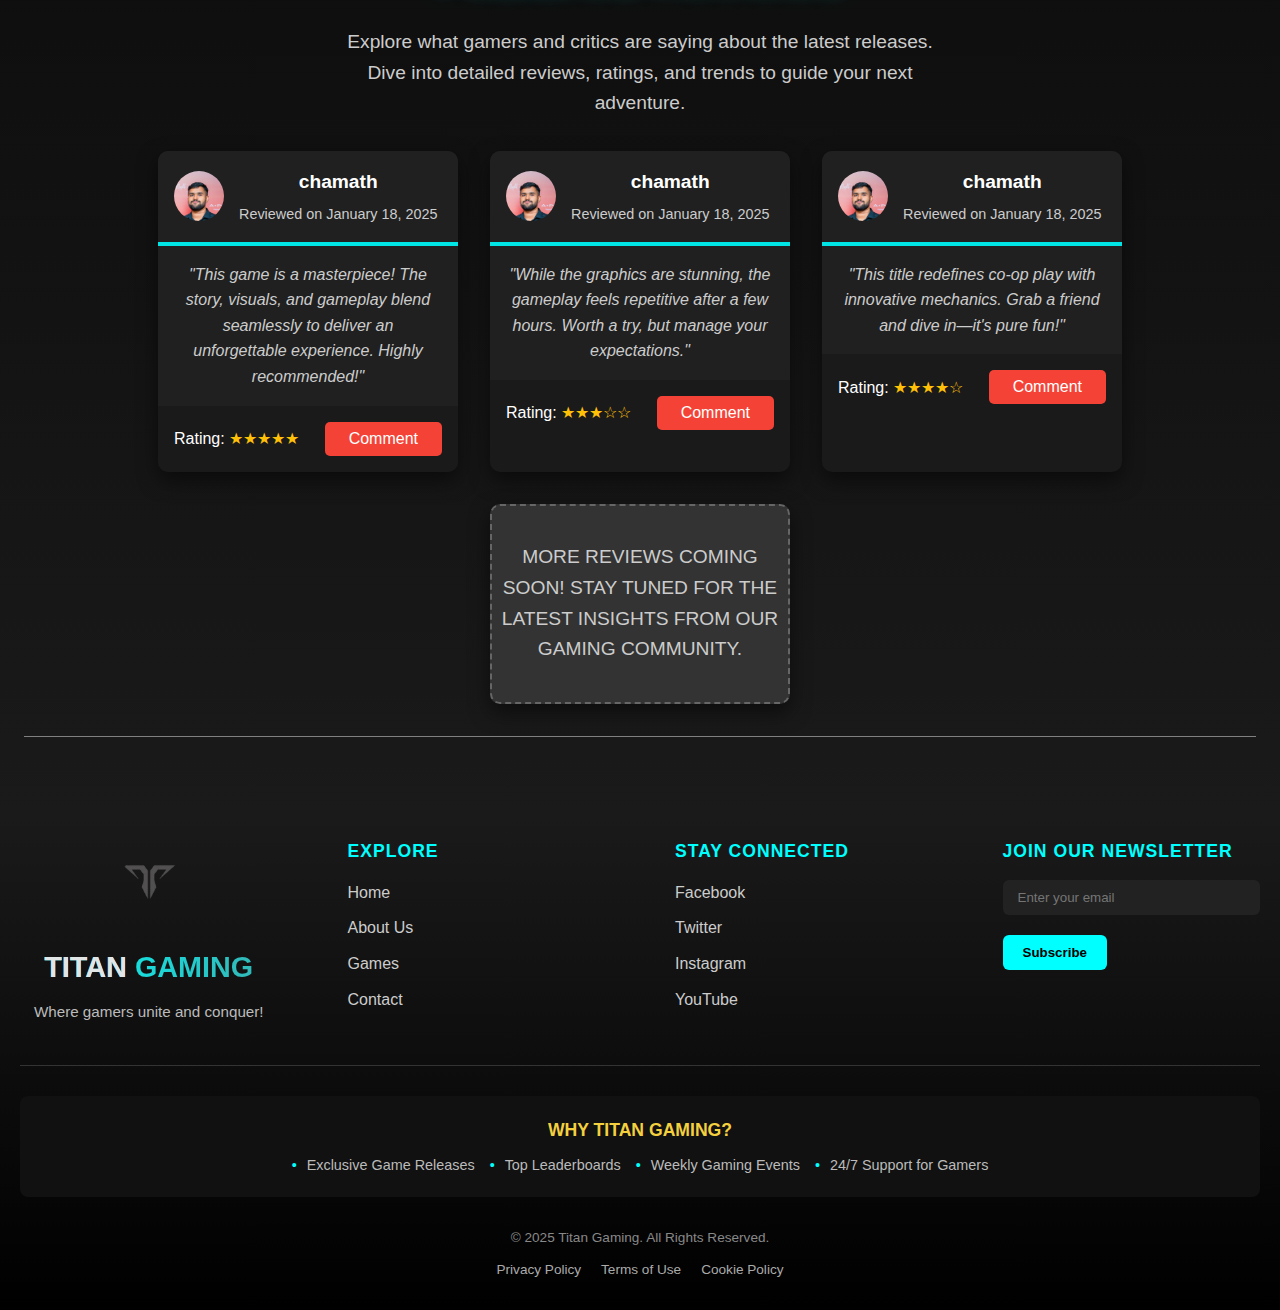
<file: upcoming.html>
<!DOCTYPE html>
<html lang="en">
<head>
    <meta charset="UTF-8">
    <meta name="viewport" content="width=device-width, initial-scale=1.0">
    <title>TITAN GAMING</title>
    <link rel="stylesheet" href="./styles/index.css">
    <link rel="stylesheet" href="./styles/upcomming.css">
    <link rel="icon" href="./logo/Downpic.cc-2051292272-removebg-preview.png" type="image/png">
    <link rel="manifest" href="manifest.json">
<meta name="theme-color" content="#00ffff">

</head>
<body>

  <header class="gaming-header">
    <!-- Logo Section -->
    <div class="logo">
      <a href="index.html" class="logo-link" aria-label="Go to Home">
        <img src="./logo/Downpic.cc-2051292272-removebg-preview.png" alt="TITAN GAMING Logo" class="logo-img" />
        <h1><span class="titan">TITAN</span> GAMING</h1>
      </a>
    </div>
  
    <!-- Hamburger Menu for Mobile -->
    <button class="hamburger-menu" id="hamburger-menu" aria-label="Toggle navigation menu" aria-expanded="false">
      <span></span>
      <span></span>
      <span></span>
    </button>
  
    <!-- Navigation Menu -->
    <nav class="navbar" id="navbar" aria-label="Main Navigation">
      <ul class="nav-links">
        <li><a href="index.html">Home</a></li>
  
        <li class="dropdown">
          <a href="about.html">About</a>
          <ul class="dropdown-menu">
            <li><a href="about.html#our-mission">Our Mission</a></li>
            <li><a href="about.html#our-services">Our Services</a></li>
            <li><a href="about.html#our-stores">Our Stores</a></li>
            <li><a href="about.html#our-team">Our Team</a></li>
          </ul>
        </li>
  
        <li><a href="games.html">Games</a></li>
        <li><a href="components.html">Components</a></li>
  
        <li class="dropdown">
          <a href="#">Accessories</a>
          <ul class="dropdown-menu">
            <li><a href="consoles.html">Consoles</a></li>
            <li><a href="peripharals.html">Peripharals</a></li>
          </ul>
        </li>
  
        <li><a href="upcoming.html">Upcoming</a></li>
        <li><a href="faq.html">FAQ & Forums</a></li>
      </ul>
    </nav>
  
    <!-- Search Bar -->
    <div class="search-box">
      <input type="text" class="search-input" placeholder="Search..." aria-label="Search this site" />
      <button class="search-btn" aria-label="Submit search">Search</button>
    </div>
    <script>
        const hamburger = document.getElementById("hamburger-menu");
        const navbar = document.getElementById("navbar");
      
        hamburger.addEventListener("click", () => {
          const expanded = hamburger.getAttribute("aria-expanded") === "true";
          hamburger.setAttribute("aria-expanded", !expanded);
          hamburger.classList.toggle("active");
          navbar.classList.toggle("active");
        });
      </script>
      
  </header>



  


<!-- Upcoming Games Section -->
<section id="upcoming-games">
  <header class="section-header">
    <h1>Upcoming Games</h1>
    <p>
      Stay ahead in the world of gaming! Explore our lineup of highly anticipated titles, each carefully curated to ensure an unforgettable experience. Check out the release dates, platforms, and genres for your favorite upcoming games.
    </p>
  </header>

  <div class="games-grid">
    <!-- Game Card 1: GTA 6 -->
    <article class="game-card">
      <figure>
        <img src="Upcoming games/gta VI.jpg" alt="GTA 6" loading="lazy">
        <figcaption>
          <h3>GTA 6</h3>
          <p class="genre">Genre: Action-Adventure</p>
          <p class="platforms">Platforms: PC, PS5, Xbox Series X</p>
        </figcaption>
      </figure>
      <div class="game-hover">
        <p>Release Date: October 25, 2025</p>
        <p class="description">The iconic open-world series returns with an expanded map, enhanced graphics, and a gripping storyline set in Vice City.</p>
        <button class="pre-order-btn">Pre-Order Now</button>
      </div>
    </article>

    <!-- Game Card 2: -->
    <article class="game-card">
      <figure>
        <img src="Upcoming games/Sniper elite.jpg" alt="Sniper Elite" loading="lazy">
        <figcaption>
          <h3>Sniper Elite Resistance</h3>
          <p class="genre">Genere:Shooter Video Game, Adventure game, Adventure</p>
          <p class="platforms">Platforms: PC, Xbox</p>
        </figcaption>
      </figure>
      <div class="game-hover">
        <p>Release Date: January 28, 2025</p>
        <p class="description"> upcoming third-person tactical shooter video game to be published by Rebellion Developments. As a continuation of the Sniper Elite series.</p>
        <button class="pre-order-btn">Pre-Order Now</button>
      </div>
    </article>

    <!-- Game Card 3: -->
    <article class="game-card">
      <figure>
        <img src="Upcoming games/Civilization VII.jpg" alt="Civilization VII" loading="lazy">
        <figcaption>
          <h3>Civilization VII</h3>
          <p class="genre">Genre: Sci-Fi RPG</p>
          <p class="platforms">Platforms: PC, PS5, Xbox Series X</p>
        </figcaption>
      </figure>
      <div class="game-hover">
        <p>Release Date: December 15, 2025</p>
        <p class="description">Sid Meier's Civilization VII is an upcoming 4X turn-based strategy video game developed by Firaxis Games and published by 2K.</p>
        <button class="pre-order-btn">Pre-Order Now</button>
      </div>
    </article>

    <!-- Game Card 4:  -->
    <article class="game-card">
      <figure>
        <img src="Upcoming games/Assasin's creed shadows.jpg" alt="AC Shadows" loading="lazy">
        <figcaption>
          <h3>Assassin Creed Shadows</h3>
          <p class="genre">Genre: Action RPG</p>
          <p class="platforms">Platforms: PC, PS5, Xbox Series X</p>
        </figcaption>
      </figure>
      <div class="game-hover">
        <p>Release Date: February 10, 2026</p>
        <p class="description">Set in the late Sengoku period of feudal Japan, Assassin's Creed Shadows features two playable protagonists ...</p>
        <button class="pre-order-btn">Pre-Order Now</button>
      </div>
    </article>

    <!-- Game Card 5:  -->
    <article class="game-card">
      <figure>
        <img src="Upcoming games/Kindom come.jpg" alt="KINGDOM COME" loading="lazy">
        <figcaption>
          <h3>KINGDOM COME</h3>
          <p class="genre">Genre: Open-World RPG</p>
          <p class="platforms">Platforms: PC, Xbox Series X</p>
        </figcaption>
      </figure>
      <div class="game-hover">
        <p>Release Date: December 1, 2026</p>
        <p class="description">Deliverance II is an upcoming action role-playing game developed by Warhorse Studios and published by Deep Silver. </p>
        <button class="pre-order-btn">Pre-Order Now</button>
      </div>
    </article>

    <!-- Game Card 6: -->
    <article class="game-card">
      <figure>
        <img src="Upcoming games/Hades-2.jpg" alt="Hades 2" loading="lazy">
        <figcaption>
          <h3>Hades-2</h3>
          <p class="genre">Fantasy RPG</p>
          <p class="platforms">Platforms: PC, Xbox Series X</p>
        </figcaption>
      </figure>
      <div class="game-hover">
        <p>Release Date: July 15, 2026</p>
        <p class="description">roguelike action role-playing game video game developed and published by Supergiant Games, serving as a sequel to Hades.</p>
        <button class="pre-order-btn">Pre-Order Now</button>
      </div>
    </article>

    <!-- Game Card 7:  -->
    <article class="game-card">
      <figure>
        <img src="Upcoming games/Monster hunter.jpeg" alt="Monster Hunter" loading="lazy">
        <figcaption>
          <h3>Monster Hunter</h3>
          <p class="genre">Genre: First-Person RPG</p>
          <p class="platforms">Platforms: PC, Xbox Series X</p>
        </figcaption>
      </figure>
      <div class="game-hover">
        <p>Release Date: March 20, 2026</p>
        <p class="description">Enjoy the ultimate hunting experience, using everything at your disposal to hunt monsters in a new world teeming with surprises and excitement.</p>
        <button class="pre-order-btn">Pre-Order Now</button>
      </div>
    </article>

    <!-- Game Card 7:  -->
    <article class="game-card">
      <figure>
        <img src="Upcoming games/marvels-blade.jpg" alt="Avowed" loading="lazy">
        <figcaption>
          <h3>Marvels Blade</h3>
          <p class="genre">Genre: First-Person RPG</p>
          <p class="platforms">Platforms: PC, Xbox Series X</p>
        </figcaption>
      </figure>
      <div class="game-hover">
        <p>Release Date: March 20, 2026</p>
        <p class="description">Marvel's Blade is an upcoming action-adventure game developed by Arkane Studios and published by Bethesda Softworks</p>
        <button class="pre-order-btn">Pre-Order Now</button>
      </div>
    </article>

    <!-- Placeholder for More Games -->
    <article class="game-card placeholder">
      <figure>
       
        <figcaption>
          <h3>More Games Coming Soon</h3>
        </figcaption>
      </figure>
      <div class="game-hover">
        <p>Stay tuned for more updates on the hottest upcoming titles!</p>
      </div>
    </article>
  </div>


</section>












  
<!-- Featured Reviews Section -->
<section id="featured-reviews">
  <header class="section-header">
    <h1>Featured Reviews</h1>
    <p>
      Explore what gamers and critics are saying about the latest releases. Dive into detailed reviews, ratings, and trends to guide your next adventure.
    </p>
  </header>
  <div class="reviews-grid">
    <article class="review-card">
      <header class="review-header">
        <img src="our team/chamath.jpg" alt="Reviewer 3" class="reviewer-avatar">
        <div class="reviewer-details">
          <h3>chamath</h3>
          <p class="review-date">Reviewed on January 18, 2025</p>
        </div>
      </header>
      <blockquote class="review-content">
        <p>"This game is a masterpiece! The story, visuals, and gameplay blend seamlessly to deliver an unforgettable experience. Highly recommended!"</p>
      </blockquote>
      <footer class="review-footer">
        <div class="rating">
          <span>Rating:</span>
          <span class="stars">★★★★★</span>
        </div>
        <div class="review-actions">
          <button class="report-btn">Comment</button>
        </div>
      </footer>
    </article>

    <!-- Review Card 2 -->
    <article class="review-card">
      <header class="review-header">
        <img src="our team/chamath.jpg" alt="Reviewer 3" class="reviewer-avatar">
        <div class="reviewer-details">
          <h3>chamath</h3>
          <p class="review-date">Reviewed on January 18, 2025</p>
        </div>
      </header>
      <blockquote class="review-content">
        <p>"While the graphics are stunning, the gameplay feels repetitive after a few hours. Worth a try, but manage your expectations."</p>
      </blockquote>
      <footer class="review-footer">
        <div class="rating">
          <span>Rating:</span>
          <span class="stars">★★★☆☆</span>
        </div>
        <div class="review-actions">
          <button class="report-btn">Comment</button>
        </div>
      </footer>
    </article>

    <!-- Review Card 3 -->
    <article class="review-card">
      <header class="review-header">
        <img src="our team/chamath.jpg" alt="Reviewer 3" class="reviewer-avatar">
        <div class="reviewer-details">
          <h3>chamath</h3>
          <p class="review-date">Reviewed on January 18, 2025</p>
        </div>
      </header>
      <blockquote class="review-content">
        <p>"This title redefines co-op play with innovative mechanics. Grab a friend and dive in—it's pure fun!"</p>
      </blockquote>
      <footer class="review-footer">
        <div class="rating">
          <span>Rating:</span>
          <span class="stars">★★★★☆</span>
        </div>
        <div class="review-actions">
          <button class="report-btn">Comment</button>
        </div>
      </footer>
    </article>

    <!-- Placeholder for More Reviews -->
    <article class="review-card placeholder">
      <p>More reviews coming soon! Stay tuned for the latest insights from our gaming community.</p>
    </article>
  </div>
  <hr class="section-divider">

  <footer class="section-footer">
  </footer>
</section>




















  <!-- Footer Section -->
  <footer class="advanced-footer">
    <!-- Footer Top Section -->
    <div class="footer-top">
        <div class="footer-brand">
            <a href="./index.html"> <!-- Link to homepage -->
                <img src="./logo/Downpic.cc-2051292272-removebg-preview.png" alt="Titan Gaming Logo" class="footer-logo">
            </a>
            <h1><span class="titan">TITAN</span> GAMING</h1>
            <p>Where gamers unite and conquer!</p>
        </div>

        <!-- Navigation Links -->
        <div class="footer-navigation">
            <h3>Explore</h3>
            <ul>
                <li><a href="index.html">Home</a></li>
                <li><a href="about.html">About Us</a></li>
                <li><a href="games.html">Games</a></li>
                <li><a href="faq.html">Contact</a></li>
            </ul>
        </div>
    
        <!-- Social Media Section -->
        <div class="footer-social">
            <h3>Stay Connected</h3>
            <ul>
                <li><a href="#" aria-label="Follow us on Facebook">Facebook</a></li>
                <li><a href="#" aria-label="Follow us on Twitter">Twitter</a></li>
                <li><a href="#" aria-label="Follow us on Instagram">Instagram</a></li>
                <li><a href="#" aria-label="Subscribe to our YouTube channel">YouTube</a></li>
            </ul>
        </div>
    
        <!-- Newsletter Section -->
        <div class="footer-newsletter">
            <h3>Join Our Newsletter</h3>
            <form action="#" method="post">
                <input type="email" placeholder="Enter your email" aria-label="Email address">
                <button type="submit">Subscribe</button>
            </form>
        </div>
    </div>
    
    <!-- Middle Section -->
    <div class="footer-middle">
        <div class="features">
            <h3>Why Titan Gaming?</h3>
            <ul>
                <li>Exclusive Game Releases</li>
                <li>Top Leaderboards</li>
                <li>Weekly Gaming Events</li>
                <li>24/7 Support for Gamers</li>
            </ul>
        </div>
    </div>
    
    <!-- Bottom Section -->
    <div class="footer-bottom">
        <p>&copy; 2025 Titan Gaming. All Rights Reserved.</p>
        <ul class="legal-links">
            <li><a href="#">Privacy Policy</a></li>
            <li><a href="#">Terms of Use</a></li>
            <li><a href="#">Cookie Policy</a></li>
        </ul>
    </div>
</footer>

    
</body>
</html>
</file>
<file: styles/checkout.css>
/* Checkout Page Styling */
.components-main {
  padding: 60px 20px;
  max-width: 1200px;
  margin: 0 auto;
  display: flex;
  flex-direction: column;
  gap: 60px;
}

.components-section {
  background-color: #111;
  padding: 30px;
  border-radius: 10px;
  box-shadow: 0 0 15px rgba(0, 188, 212, 0.15);
}

.section-heading {
  font-size: 2.5rem;
  color: #00bcd4;
  margin-bottom: 25px;
  text-align: left;
}

.order-table-container {
  overflow-x: auto;
}

.cart-table {
  width: 100%;
  border-collapse: collapse;
  color: #fff;
}

.cart-table th,
.cart-table td {
  padding: 12px 16px;
  text-align: left;
  border-bottom: 1px solid #333;
}

.cart-table thead {
  background-color: #00bcd4;
  color: #000;
}

.cart-table tfoot td {
  background-color: #222;
  font-weight: bold;
}

.cart-empty {
  color: #ccc;
  font-size: 1.2rem;
  text-align: center;
  padding: 30px 0;
}

/* Form Styling */
.form-group {
  margin-bottom: 20px;
}

.form-group label {
  display: block;
  margin-bottom: 8px;
  font-weight: bold;
  color: #00bcd4;
}

.form-group input,
.form-group textarea,
.form-group select {
  width: 100%;
  padding: 12px 16px;
  font-size: 1rem;
  border-radius: 5px;
  border: 1px solid #00bcd4;
  background-color: #1e1e1e;
  color: #fff;
  transition: box-shadow 0.3s ease;
}

.form-group input:focus,
.form-group textarea:focus,
.form-group select:focus {
  outline: none;
  border-color: #00ffff;
  box-shadow: 0 0 5px #00bcd4;
}

.checkout-button-container {
  margin-top: 30px;
  display: flex;
  justify-content: flex-end;
}

.btn-primary {
  background-color: #00bcd4;
  color: #fff;
  font-size: 1rem;
  padding: 10px 20px;
  border: none;
  border-radius: 5px;
  cursor: pointer;
  font-weight: bold;
  box-shadow: 0 5px 10px rgba(0, 188, 212, 0.3);
  transition: background-color 0.3s, box-shadow 0.3s;
}

.btn-primary:hover {
  background-color: #008ba3;
  box-shadow: 0 5px 20px rgba(0, 188, 212, 0.6);
}

/* Card Details Section */
#card-details {
  margin-top: 20px;
  padding: 20px;
  background-color: #1a1a1a;
  border: 1px solid #00bcd4;
  border-radius: 8px;
}

/* Confirmation Message */
.confirmation-message {
  margin-top: 30px;
  padding: 20px;
  background-color: #00bcd4;
  color: #000;
  text-align: center;
  border-radius: 8px;
  font-size: 1.1rem;
  font-weight: bold;
}

/* Toast Notification */
.toast-notification {
  position: fixed;
  bottom: 30px;
  right: 30px;
  background-color: #00bcd4;
  color: #000;
  padding: 12px 20px;
  border-radius: 8px;
  box-shadow: 0 0 15px rgba(0, 188, 212, 0.6);
  font-weight: bold;
  z-index: 1000;
  opacity: 0;
  transform: translateY(20px);
  transition: opacity 0.3s ease, transform 0.3s ease;
}

.toast-notification.show {
  opacity: 1;
  transform: translateY(0);
}

/* Responsive */
@media (max-width: 768px) {
  .components-main {
    padding: 30px 10px;
  }

  .section-heading {
    font-size: 2rem;
    text-align: center;
  }

  .checkout-button-container {
    justify-content: center;
  }

  #card-details {
    padding: 15px;
  }
}
</file>
<file: styles/faq.css>
/* FAQ Section Styling */
.faq-section {
    padding: 50px 20px;
    background: #1a1a1f; /* Darker, more visible background */
    color: #e4e4e4; /* Light Gray Text */
    font-family: 'Press Start 2P', sans-serif;
    max-width: 900px; /* Max width to limit the section's width */
    margin: 40px auto; /* Center the section and give space from the top */
    border-radius: 12px; /* Rounded corners */
    box-shadow: 0 6px 15px rgba(0, 0, 0, 0.7); /* Box shadow for depth */
}

/* FAQ Title */
.faq-title {
    font-size: 2.2rem;
    font-weight: bold;
    text-align: center;
    margin-bottom: 30px;
    color: #00c2c9; /* Lighter Cyan color for contrast */
    text-transform: uppercase;
    letter-spacing: 2px;
    text-shadow: 0 2px 4px rgba(0, 0, 0, 0.7);
}

/* FAQ Description */
.faq-description {
    text-align: center;
    font-size: 1.1rem;
    color: #b0b0b0; /* Light gray */
    margin-bottom: 40px;
}

/* FAQ Item */
.faq-item {
    background: #1a1a1f; /* Darker Background */
    border-radius: 10px;
    margin-bottom: 20px;
    overflow: hidden;
    transition: box-shadow 0.2s ease;
}

.faq-item:hover {
    box-shadow: 0 6px 12px rgba(0, 161, 178, 0.5); /* Darker Cyan hover glow */
}

/* FAQ Question (Summary Styling) */
.faq-question {
    padding: 15px 20px;
    background: #23242a; /* Darker gray background */
    color: #00c2c9; /* Lighter Cyan for visibility */
    font-size: 1rem;
    font-weight: bold;
    cursor: pointer;
    border: none;
    width: 100%;
    text-align: left;
    transition: background-color 0.2s ease, color 0.2s ease;
}

.faq-question:hover {
    background: #01b0b6; /* Lighter Cyan on hover */
    color: #12121c; /* Dark Background */
}

/* FAQ Answer (Initially Hidden) */
.faq-answer {
    padding: 20px;
    font-size: 1rem;
    background: #23242a; /* Darker gray background */
    color: #e4e4e4; /* Light Gray Text */
}

/* Opened State */
details[open] .faq-answer {
    background-color: #6e7777; /* Lighter Cyan */
    color: #12121c; /* Dark Background */
}

details[open] .faq-question {
    background-color: #00c2c9; /* Lighter Cyan */
    color: #12121c; /* Dark Background */
}











/* General Form Section */
.question-form {
    background-color: #23242a; /* Dark gray background */
    padding: 50px 10%;
    border-radius: 12px; /* Rounded corners */
    box-shadow: 0 6px 15px rgba(0, 0, 0, 0.7); /* Box shadow for depth */
    color: #f4f4f4; /* Light text for contrast */
    max-width: 900px; /* Limit width */
    margin: 40px auto; /* Center the form and give space from the top */
}

/* Form Title */
.question-form .form-title {
    font-size: 32px;
    font-weight: bold;
    color: #00c2c9; /* Lighter Cyan color */
    margin-bottom: 20px;
    text-align: center;
}

/* Form Description */
.question-form .form-description {
    font-size: 18px;
    color: #bbb;
    margin-bottom: 30px;
    text-align: center;
}

/* Form Elements Styling */
.form-content {
    display: flex;
    flex-direction: column;
    gap: 20px;
}

.form-group {
    display: flex;
    flex-direction: column;
    gap: 10px;
}

.label-text {
    font-size: 16px;
    color: #bbb; /* Light gray label text */
    font-weight: 600;
}

/* Input Fields */
.form-input,
.form-textarea,
.form-select {
    background-color: #333; /* Dark background for inputs */
    color: #f4f4f4;
    border: 1px solid #444;
    padding: 12px;
    font-size: 16px;
    border-radius: 8px;
    outline: none;
    transition: all 0.3s ease-in-out;
}

/* Hover and Focus Effects for Inputs */
.form-input:focus,
.form-textarea:focus,
.form-select:focus {
    border-color: #00c2c9;
    box-shadow: 0 0 5px rgba(0, 194, 201, 0.7);
}

/* Textarea Styling */
.form-textarea {
    resize: vertical;
}

/* Checkbox Styling */
.checkbox-label {
    display: flex;
    align-items: center;
    font-size: 14px;
    color: #bbb;
    gap: 10px;
}

.form-checkbox {
    width: 18px;
    height: 18px;
    accent-color: #00c2c9;
}

/* Button Styling */
.submit-button {
    background-color: #00c2c9;
    color: #fff;
    padding: 15px 0;
    font-size: 18px;
    font-weight: 600;
    border: none;
    border-radius: 8px;
    cursor: pointer;
    transition: background-color 0.3s ease;
    text-align: center;
}

.submit-button:hover {
    background-color: #00a4a1; /* Darker cyan */
}

/* Form Responsive Styling */
@media (max-width: 768px) {
    .question-form {
        padding: 40px 5%;
    }

    .form-title {
        font-size: 28px;
    }

    .form-description {
        font-size: 16px;
    }

    .form-input,
    .form-textarea,
    .form-select,
    .submit-button {
        font-size: 14px;
        padding: 10px;
    }
}
</file>
<file: styles/upcomming.css>
/* General Styles */
body {
  font-family: Arial, sans-serif;
  margin: 0;
  padding: 0;
  background-color: #121212;
  color: #ffffff;
}

h1, h3 {
  color: #00ffff;
}

a {
  text-decoration: none;
  color: inherit;
}

button {
  border: none;
  cursor: pointer;
}

section {
  padding: 40px 20px;
  width: 100%;
  box-sizing: border-box;
}





/* Upcoming Games Section */
#upcoming-games {
  background: linear-gradient(to bottom, #0d0d0d, #1a1a1a);
  color: #ffffff;
  padding: 3rem 1.5rem;
  text-align: center;
  width: 100%;
  box-sizing: border-box;
}

#upcoming-games .section-header {
  margin-bottom: 2rem;
}

#upcoming-games .section-header h1 {
  font-size: 3rem;
  font-weight: bold;
  color: #00e6e6;
  text-shadow: 0 0 10px #00e6e6, 0 0 20px #009999;
}

#upcoming-games .section-header p {
  font-size: 1.2rem;
  color: #cccccc;
  margin: 1rem auto;
  max-width: 600px;
  line-height: 1.6;
}

#upcoming-games .games-grid {
  display: flex;
  flex-wrap: wrap;
  justify-content: center;
  gap: 2rem;
  margin-top: 2rem;
}

/* Game Card */
#upcoming-games .game-card {
  position: relative;
  overflow: hidden;
  border-radius: 10px;
  background-color: #1a1a1a;
  box-shadow: 0 8px 20px rgba(0, 0, 0, 0.5);
  transition: transform 0.3s, box-shadow 0.3s;
  flex: 1 1 calc(33.333% - 2rem);
  max-width: 300px;
}

#upcoming-games .game-card:hover {
  transform: scale(1.05);
  box-shadow: 0 10px 30px rgba(0, 0, 0, 0.8);
}

#upcoming-games .game-card figure {
  position: relative;
  margin: 0;
}

#upcoming-games .game-card img {
  width: 100%;
  display: block;
  transition: transform 0.5s ease;
}

#upcoming-games .game-card:hover img {
  transform: scale(1.1);
}

/* Hover Overlay */
#upcoming-games .game-hover {
  position: absolute;
  top: 0;
  left: 0;
  width: 100%;
  height: 100%;
  display: flex;
  flex-direction: column;
  justify-content: center;
  align-items: center;
  padding: 20px;
  background: rgba(0, 0, 0, 0.9);
  box-sizing: border-box;
  opacity: 0;
  transform: translateY(100%);
  transition: transform 0.4s ease, opacity 0.4s ease;
  text-align: center;
}

#upcoming-games .game-card:hover .game-hover {
  opacity: 1;
  transform: translateY(0);
}

#upcoming-games .game-hover p {
  margin: 0.5rem 0;
  font-size: 0.95rem;
  color: #cccccc;
  line-height: 1.5;
  max-width: 90%;
}

/* Caption Below Image */
#upcoming-games .game-card figcaption {
  padding: 1rem;
  background-color: #202020;
  text-align: left;
  border-top: 2px solid #00e6e6;
}

#upcoming-games .game-card h3 {
  font-size: 1.5rem;
  color: #ffffff;
  margin-bottom: 0.3rem;
}

#upcoming-games .genre,
#upcoming-games .platforms {
  font-size: 0.9rem;
  color: #cccccc;
  margin-bottom: 0.3rem;
}

/* Pre-Order Button */
#upcoming-games .pre-order-btn {
  margin-top: 1rem;
  padding: 0.7rem 1.5rem;
  background-color: #00e6e6;
  color: #000;
  font-weight: bold;
  border: none;
  border-radius: 5px;
  cursor: pointer;
  transition: background-color 0.3s ease;
}

#upcoming-games .pre-order-btn:hover {
  background-color: #009999;
  color: #fff;
}

/* Placeholder Card */
#upcoming-games .placeholder {
  background: #333333;
  border: 2px dashed #666666;
  display: flex;
  flex-direction: column;
  justify-content: center;
  align-items: center;
  color: #cccccc;
  font-size: 1.2rem;
  height: 300px;
  text-transform: uppercase;
}

/* Responsive Grid */
@media (max-width: 1024px) {
  #upcoming-games .game-card {
    flex: 1 1 calc(50% - 2rem);
  }
}

@media (max-width: 600px) {
  #upcoming-games .game-card {
    flex: 1 1 100%;
  }
}

/* Featured Reviews Section Styling */
#featured-reviews {
  background: linear-gradient(to bottom, #0d0d0d, #1a1a1a);
  color: #ffffff;
  padding: 3rem 1.5rem;
  text-align: center;
  width: 100%;
  box-sizing: border-box;
}

#featured-reviews .section-header {
  margin-bottom: 2rem;
}

#featured-reviews .section-header h1 {
  font-size: 3rem;
  font-weight: bold;
  color: #00e6e6;
  text-shadow: 0 0 10px #00e6e6, 0 0 20px #009999;
}

#featured-reviews .section-header p {
  font-size: 1.2rem;
  color: #cccccc;
  margin: 1rem auto;
  max-width: 600px;
  line-height: 1.6;
}

#featured-reviews .reviews-grid {
  display: flex;
  flex-wrap: wrap;
  justify-content: center;
  gap: 2rem;
  margin-top: 2rem;
}

#featured-reviews .review-card {
  position: relative;
  overflow: hidden;
  border-radius: 10px;
  background-color: #1a1a1a;
  box-shadow: 0 8px 20px rgba(0, 0, 0, 0.5);
  transition: transform 0.3s, box-shadow 0.3s;
  flex: 1 1 calc(33.333% - 2rem);
  max-width: 300px;
}

#featured-reviews .review-card:hover {
  transform: scale(1.05);
  box-shadow: 0 10px 30px rgba(0, 0, 0, 0.8);
}

#featured-reviews .review-header {
  display: flex;
  align-items: center;
  padding: 1rem;
  background-color: #202020;
  border-bottom: 2px solid #00e6e6;
}

#featured-reviews .reviewer-avatar {
  border-radius: 50%;
  width: 50px;
  height: 50px;
  margin-right: 15px;
}

#featured-reviews .reviewer-details h3 {
  font-size: 1.2rem;
  color: #ffffff;
  margin-bottom: 0.3rem;
}

#featured-reviews .reviewer-details .review-date {
  font-size: 0.9rem;
  color: #cccccc;
}

#featured-reviews .review-card blockquote {
  font-size: 1rem;
  font-style: italic;
  color: #cccccc;
  padding: 1rem;
  background-color: #202020;
  border-top: 2px solid #00e6e6;
}

#featured-reviews .review-footer {
  display: flex;
  justify-content: space-between;
  align-items: center;
  padding: 1rem;
  background-color: #1a1a1a;
}

#featured-reviews .rating {
  color: #ffffff;
}

#featured-reviews .stars {
  color: #ffc107;
}

#featured-reviews .review-actions {
  display: flex;
  gap: 1rem;
}

#featured-reviews .review-actions button {
  padding: 0.5rem 1.5rem;
  font-size: 1rem;
  border-radius: 5px;
  transition: background-color 0.3s ease;
}

#featured-reviews .report-btn {
  background-color: #f44336;
  color: #ffffff;
}

#featured-reviews .report-btn:hover {
  background-color: #d32f2f;
}

/* Placeholder Styling */
#featured-reviews .review-card.placeholder {
  display: flex;
  justify-content: center;
  align-items: center;
  background: #333333;
  border: 2px dashed #666666;
  height: 200px;
  color: #cccccc;
  font-size: 1.2rem;
  text-transform: uppercase;
}

#featured-reviews .section-divider {
  border: none;
  border-top: 1px solid #808080;
  margin: 2rem 0;
  width: 100%;
}

/* Responsive Adjustments */
@media (max-width: 768px) {
  #featured-reviews .review-card {
    flex: 1 1 calc(50% - 2rem);
  }
}

@media (max-width: 480px) {
  #featured-reviews .review-card {
    flex: 1 1 100%;
  }
}
</file>
<file: styles/index.css>
/* ===== Final Cleaned and Unified Gaming Navbar CSS ===== */

/* General Reset */
* {
    margin: 0;
    padding: 0;
    box-sizing: border-box;
  }
  
  body {
    font-family: Arial, sans-serif;
    background-color: #000;
    color: #fff;
    line-height: 1.6;
    padding-top: 60px; /* Space for sticky header */
  }
  
  /* Header Section */
  .gaming-header {
    display: flex;
    justify-content: space-between;
    align-items: center;
    flex-wrap: wrap;
    padding: 15px 30px;
    background: linear-gradient(135deg, #000000 25%, #4c4d48 50%, #000000 75%);
    background-size: 350% 100%;
    box-shadow: 0 4px 8px rgba(0, 0, 0, 0.2);
    color: #fff;
    position: sticky;
    top: 0;
    z-index: 1000;
    transition: all 0.3s ease;
  }
  
  .gaming-header.shrink {
    padding: 10px 20px;
  }
  
  /* Logo */
  .logo {
    display: flex;
    align-items: center;
  }
  
  .logo-link {
    display: flex;
    align-items: center;
    text-decoration: none;
    color: #fff;
    gap: 10px;
  }
  
  .logo-img {
    height: 50px;
    width: auto;
    margin-right: 8px;
  }
  
  .logo h1 {
    font-size: 24px;
    background: linear-gradient(90deg, cyan, rgb(55, 177, 177));
    background-clip: text;
    -webkit-background-clip: text;
    color: transparent;
  }
  
  .logo h1 span.titan {
    color: #e1e5e6;
    text-shadow: 0 0 5px #e1e5e6, 0 0 7px #888;
    animation: white-flash 3s ease-in-out infinite;
  }
  
  @keyframes white-flash {
    0%, 100% {
      text-shadow: 0 0 5px #e6eaeb, 0 0 7px #888;
    }
    50% {
      text-shadow: 0 0 25px white, 0 0 15px #888, 0 0 30px rgb(0, 0, 0);
    }
  }
  
  /* Navbar */
  .navbar {
    display: flex;
    align-items: center;
  }
  
  .navbar.active {
    display: flex !important;
  }
  
  .nav-links {
    display: flex;
    gap: 30px;
    list-style: none;
    margin: 0;
    padding: 0;
  }
  
  .nav-links li {
    position: relative;
  }
  
  .nav-links a {
    text-decoration: none;
    color: #fff;
    font-size: 18px;
    padding: 10px 0;
    transition: color 0.3s ease;
    display: flex;
    align-items: center;
    gap: 5px;
  }
  
  .nav-links a:hover,
  .nav-links a.active {
    color: #00bcd4;
    text-shadow: 0 0 10px #00bcd4;
  }
  
  /* Dropdown */
  .dropdown:hover .dropdown-menu {
    opacity: 1;
    visibility: visible;
    transform: translateY(0);
  }
  
  .dropdown-menu {
    list-style: none;
    position: absolute;
    top: 100%;
    left: 0;
    background-color: #333;
    opacity: 0;
    visibility: hidden;
    transform: translateY(10px);
    transition: all 0.3s ease;
    z-index: 10;
    border-radius: 4px;
    min-width: 160px;
    overflow: hidden;
    padding: 0;
  }
  
  .dropdown-menu li {
    padding: 10px 15px;
  }
  
  .dropdown-menu li a {
    display: block;
    padding: 8px 12px;
    border-radius: 6px;
    color: #fff;
    text-decoration: none;
  }
  
  .dropdown-menu li a:hover {
    background-color: #00bcd4;
    color: #000;
  }
  
  /* Search Box */
  .search-box {
    display: flex;
    align-items: center;
  }
  
  .search-input {
    padding: 8px;
    font-size: 16px;
    border: none;
    background-color: #444;
    color: #fff;
    border-radius: 4px;
  }
  
  .search-btn {
    padding: 8px 12px;
    background-color: #00bcd4;
    color: #fff;
    border: none;
    margin-left: 10px;
    border-radius: 4px;
    cursor: pointer;
  }
  
  .search-btn:hover {
    background-color: #ebcb4a;
  }
  
  /* Hamburger Menu */
  .hamburger-menu {
    display: none;
    flex-direction: column;
    justify-content: space-between;
    width: 30px;
    height: 22px;
    background: none;
    border: none;
    cursor: pointer;
    z-index: 1001;
    align-items: center;
  }
  
  .hamburger-menu span {
    display: block;
    height: 3px;
    width: 100%;
    background-color: #fff;
    transition: all 0.3s ease;
  }
  
  .hamburger-menu.active span:nth-child(1) {
    transform: rotate(45deg) translate(5px, 5px);
  }
  
  .hamburger-menu.active span:nth-child(2) {
    opacity: 0;
  }
  
  .hamburger-menu.active span:nth-child(3) {
    transform: rotate(-45deg) translate(6px, -6px);
  }
  
  /* Mobile Styles */
  @media (max-width: 768px) {
    .gaming-header {
      flex-direction: column;
      align-items: flex-start;
      padding: 15px 20px;
      background: #000000;
      animation: none;
    }
  
    .navbar {
      display: none;
      flex-direction: column;
      width: 100%;
      background-color: #111;
      margin-top: 10px;
      padding: 15px 0;
      border-top: 1px solid #333;
    }
  
    .navbar.active {
      display: flex;
    }
  
    .nav-links {
      flex-direction: column;
      gap: 15px;
      align-items: center;
      width: 90%;
    }
  
    .nav-links li {
      width: 100%;
      text-align: center;
    }
  
    .search-box {
      width: 100%;
      justify-content: center;
      margin-top: 10px;
    }
  
    .search-input {
      width: 75%;
    }
  
    .hamburger-menu {
      display: flex;
      align-self: flex-end;
      margin-top: 10px;
    }
  }

/*end of the heder part*






/* FOOTER PART */
/* General Reset */
body, h1, h3, p, ul, li, a, input, button {
    margin: 0;
    padding: 0;
    box-sizing: border-box;
}

/* Footer Container */
.advanced-footer {
    background: linear-gradient(to bottom, #1a1a1a, #000);
    color: #fff;
    padding: 20px 20px 30px;
    font-family: 'Arial', sans-serif;
}

/* Footer Top Section */
.footer-top {
    display: grid;
    grid-template-columns: repeat(auto-fit, minmax(250px, 1fr));
    gap: 70px;
    border-bottom: 1px solid #333;
    padding-bottom: 40px;
    margin-bottom: 30px;
}

/* Brand Section */
.footer-brand {
    text-align: center;
}

.footer-logo {
    width: 90px;
    max-width: 100%;
    margin-bottom: 10px;
}

.footer-brand h1 {
    font-size: 1.8rem;
    background: linear-gradient(90deg, cyan, rgb(55, 177, 177));
    background-clip: text;
    color: transparent;
}

.footer-brand h1 span.titan {
    color: #e1e5e6;
    animation: white-flash 3s ease-in-out infinite;
}

.footer-brand p {
    font-size: 0.95rem;
    color: #bbb;
    margin-top: 10px;
}

/* Flash Animation */
@keyframes white-flash {
    0%, 100% {
        text-shadow: 0 0 5px #e0e6e7, 0 0 7px #888;
    }
    50% {
        text-shadow: 0 0 25px white, 0 0 15px #888, 0 0 30px rgb(0, 0, 0);
    }
}

/* Section Titles */
.footer-navigation h3,
.footer-social h3,
.footer-newsletter h3 {
    font-size: 1.1rem;
    margin-bottom: 15px;
    text-transform: uppercase;
    color: #00ffff;
    letter-spacing: 1px;
}

/* Navigation and Social Lists */
.footer-navigation ul,
.footer-social ul {
    list-style: none;
    padding: 0;
}

.footer-navigation li,
.footer-social li {
    margin: 10px 0;
}

.footer-navigation a,
.footer-social a {
    color: #ccc;
    text-decoration: none;
    transition: all 0.3s ease;
}

.footer-navigation a:hover,
.footer-social a:hover {
    color: #00ffff;
    padding-left: 5px;
}

/* Newsletter Form */
.footer-newsletter form {
    display: flex;
    flex-direction: column;
    gap: 20px;
    align-items: flex-start;
}

.footer-newsletter input {
    width: 100%;
    max-width: 280px;
    padding: 10px 15px;
    border-radius: 6px;
    border: none;
    background: #222;
    color: #fff;
    transition: 0.3s;
}

.footer-newsletter input:focus {
    outline: none;
    border: 1px solid cyan;
}

.footer-newsletter button {
    padding: 10px 20px;
    border: none;
    border-radius: 6px;
    background: #00ffff;
    color: #000;
    font-weight: bold;
    cursor: pointer;
    transition: 0.3s ease;
}

.footer-newsletter button:hover {
    background: #f4d03f;
    color: #000;
}

/* Middle Section - Features */
.footer-middle {
    text-align: center;
    padding: 20px 0;
    background: #111;
    border-radius: 8px;
    margin-bottom: 30px;
}

.footer-middle h3 {
    font-size: 1.1rem;
    margin-bottom: 10px;
    color: #f4d03f;
    text-transform: uppercase;
}

.footer-middle ul {
    list-style: none;
    display: flex;
    justify-content: center;
    flex-wrap: wrap;
    gap: 15px;
}

.footer-middle li {
    color: #bbb;
    font-size: 0.9rem;
    position: relative;
    padding-left: 15px;
}

.footer-middle li::before {
    content: "•";
    position: absolute;
    left: 0;
    color: cyan;
}

/* Bottom Section */
.footer-bottom {
    text-align: center;
    font-size: 0.85rem;
    color: #888;
}

.footer-bottom p {
    margin-bottom: 10px;
}

.footer-bottom ul {
    list-style: none;
    display: flex;
    justify-content: center;
    flex-wrap: wrap;
    gap: 20px;
    padding: 0;
}

.footer-bottom a {
    color: #aaa;
    text-decoration: none;
    transition: 0.3s ease;
}

.footer-bottom a:hover {
    color: cyan;
}

/* Responsive */
@media (max-width: 768px) {
    .footer-newsletter form {
        width: 100%;
    }
}
</file>
<file: styles/components.css>
/* General Reset */
* {
  margin: 0;
  padding: 0;
  box-sizing: border-box;
}

body {
  font-family: 'Arial', sans-serif;
  background-color: #121212;
  color: #ffffff;
  margin: 0;
  padding: 0;
}

.toast-notification {
  position: fixed;
  bottom: 30px;
  right: 30px;
  background-color: #00bcd4;
  color: #000;
  padding: 12px 20px;
  border-radius: 8px;
  box-shadow: 0 0 15px rgba(0, 188, 212, 0.6);
  font-weight: bold;
  z-index: 1000;
  opacity: 0;
  transform: translateY(20px);
  transition: opacity 0.3s ease, transform 0.3s ease;
}

.toast-notification.show {
  opacity: 1;
  transform: translateY(0);
}

.components-main {
  padding: 60px 20px;
  max-width: 1200px;
  margin: 0 auto;
  display: flex;
  flex-direction: column;
  gap: 60px;
}

.section-heading {
  font-size: 2.5rem;
  color: #00e0ff; /* Increased brightness for contrast */
  text-align: left;
  margin-bottom: 30px;
}

.components-grid {
  display: grid;
  grid-template-columns: repeat(auto-fit, minmax(280px, 1fr));
  gap: 30px;
}

.component-card {
  background-color: #111;
  padding: 20px;
  border-radius: 10px;
  text-align: center;
  box-shadow: 0 0 15px rgba(0, 188, 212, 0.2);
  transition: transform 0.3s ease, box-shadow 0.3s ease;
}

.component-card:hover {
  transform: scale(1.05);
  box-shadow: 0 0 25px rgba(0, 188, 212, 0.5);
}

.component-card img {
  width: 100%;
  height: 180px;
  object-fit: cover;
  border-radius: 10px;
  margin-bottom: 15px;
}

.component-card h3 {
  font-size: 1.3rem;
  margin: 10px 0;
  color: #ffffff;
}

.component-card p {
  color: #e0e0e0; /* Improved contrast */
  margin-bottom: 10px;
}

.qty-input {
  width: 60px;
  padding: 5px;
  margin: 10px 0;
  text-align: center;
  border-radius: 5px;
  border: 1px solid #00bcd4;
  background-color: #222;
  color: #fff;
}

.btn-primary,
.btn-clear {
  background-color: #00e0ff; /* Brighter for better contrast */
  color: #000;
  border: none;
  padding: 10px 20px;
  border-radius: 5px;
  cursor: pointer;
  box-shadow: 0 5px 10px rgba(0, 188, 212, 0.3);
  transition: background 0.3s, box-shadow 0.3s;
  display: inline-block;
  text-decoration: none;
  font-weight: bold;
  font-size: 1rem;
}

.btn-primary:hover,
.btn-clear:hover {
  background-color: #00b0cc;
  box-shadow: 0 5px 20px rgba(0, 188, 212, 0.6);
}

/* Cart Table */
.components-main > .cart-summary-section {
  margin-top: auto;
  padding-top: 40px;
}

.order-table-container {
  padding: 20px;
  background-color: #111;
  box-shadow: 0 0 20px rgba(0, 188, 212, 0.3);
  border-radius: 10px;
}

.cart-table {
  width: 100%;
  border-collapse: collapse;
  color: #ffffff;
}

.cart-table th,
.cart-table td {
  padding: 12px 16px;
  border-bottom: 1px solid #333;
  text-align: left;
}

.cart-table thead {
  background-color: #00e0ff;
  color: #000;
}

.cart-table tfoot td {
  font-weight: bold;
  background-color: #222;
}

.cart-empty {
  text-align: center;
  color: #cccccc;
  font-size: 1.2rem;
  padding: 30px 0;
}

.checkout-button-container {
  margin-top: 30px;
  display: flex;
  justify-content: flex-end;
  gap: 15px;
}

/* Split Buttons Section */
.checkout-buttons-split {
  display: flex;
  justify-content: space-between;
  flex-wrap: wrap;
  margin-top: 30px;
  gap: 15px;
}

.checkout-buttons-split .left-buttons,
.checkout-buttons-split .right-buttons {
  display: flex;
  gap: 15px;
}

.checkout-buttons-split .left-buttons {
  justify-content: flex-start;
  flex: 1;
}

.checkout-buttons-split .right-buttons {
  justify-content: flex-end;
  flex: 1;
}

.store-introduction {
  padding: 40px 20px;
  background-color: #0a0a0a;
  color: #ffffff;
  text-align: center;
  animation: slide-up 1s ease forwards;
  opacity: 0;
  transform: translateY(30px);
}

.store-introduction.is-visible {
  opacity: 1;
  transform: translateY(0);
}

.store-introduction h2 {
  font-size: 2.2rem;
  color: #00e0ff;
  margin-bottom: 10px;
}

.store-introduction p {
  font-size: 1.1rem;
  color: #e0e0e0; /* Contrast enhanced */
  max-width: 700px;
  margin: 0 auto;
}

::placeholder {
  color: #bbbbbb; /* Improve placeholder visibility */
}

@keyframes slide-up {
  to {
    opacity: 1;
    transform: translateY(0);
  }
}

@media (max-width: 768px) {
  .section-heading {
    font-size: 2rem;
    text-align: center;
  }

  .qty-input {
    width: 50px;
  }

  .btn-primary,
  .btn-clear {
    padding: 8px 16px;
    font-size: 0.95rem;
  }

  .checkout-button-container {
    justify-content: center;
    flex-direction: column;
    align-items: center;
  }

  .checkout-buttons-split {
    flex-direction: column;
    align-items: center;
  }

  .checkout-buttons-split .left-buttons,
  .checkout-buttons-split .right-buttons {
    justify-content: center;
    width: 100%;
  }

  .store-introduction h2 {
    font-size: 1.8rem;
  }

  .store-introduction p {
    font-size: 1rem;
  }
}
</file>
